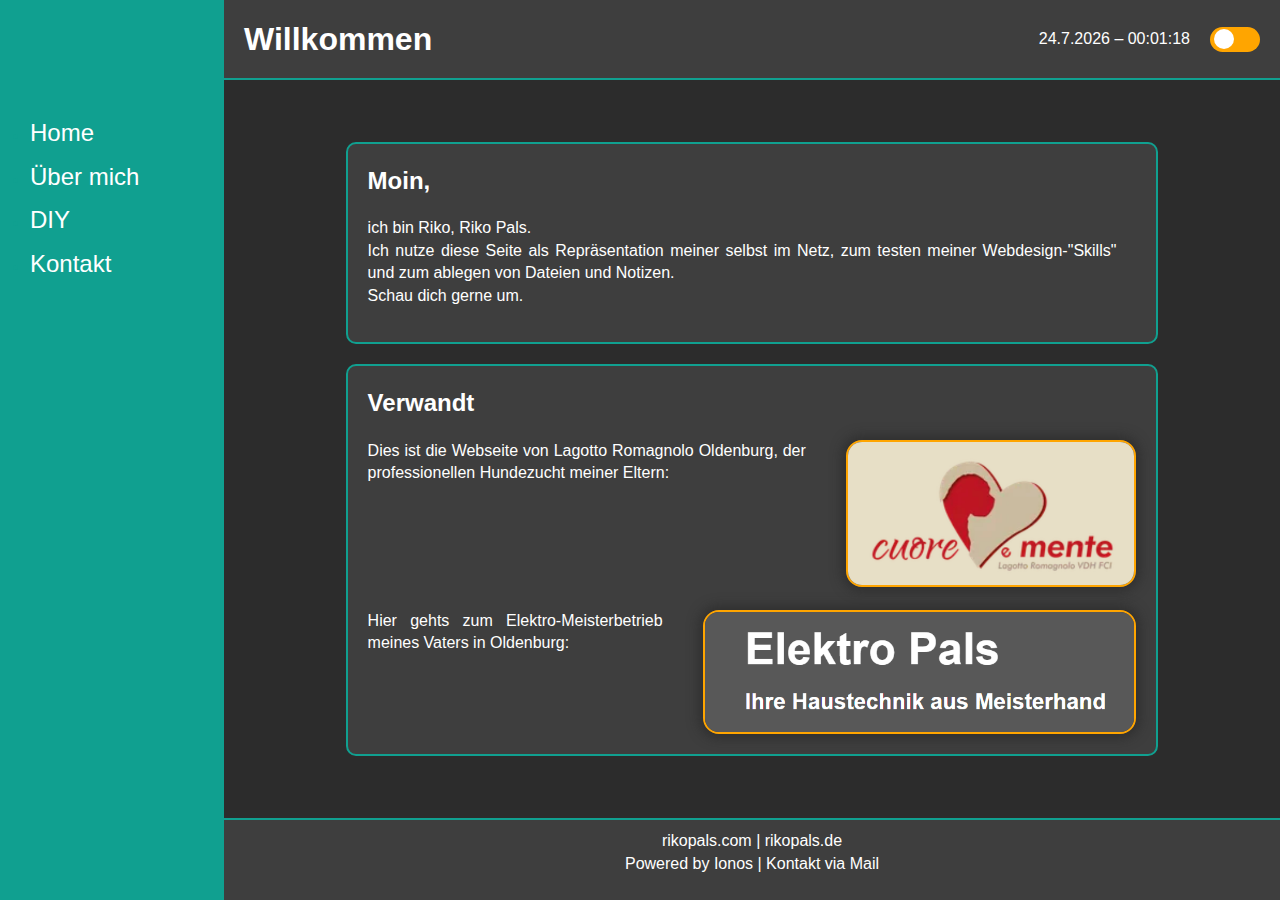
<file: index.html>
<!DOCTYPE html>
<html lang="de">
<head>
  <meta charset="UTF-8">
  <meta name="viewport" content="width=device-width, initial-scale=1.0">
  <title>Riko Pals</title>
  <link rel="stylesheet" href="style.css">
  <link rel="icon" href="./icons/RP.png">
  <script>
    const isLightMode = JSON.parse(localStorage.getItem('isLightMode')) || false; if (isLightMode) {document.documentElement.classList.add('light-mode');} 
  </script>
</head>
<body>
  <div id="sidebar">
    <ul>
      <li><a href="#">Home</a></li>
      <li><a href="pages/me.html">Über mich</a></li>
      <li><a href="pages/DIY.html">DIY</a></li>
      <li><a href="pages/contact.html">Kontakt</a></li>
    </ul>
  </div>

  <div id="content">
    <header>
      <h1 id="page-title">Willkommen</h1>
      <div id="header-right">
        <span id="datetime"></span>
        <label class="theme-switch">
          <input type="checkbox" id="theme-toggle">
          <span class="slider"></span>
        </label>
      </div>
    </header>

    <main>
      <div class="content-box">
        <h2>Moin,</h2>
        <div class="content-layout">
          <div class="text">
            <p>ich bin Riko, Riko Pals.<br>Ich nutze diese Seite als Repräsentation meiner selbst im Netz, zum testen meiner Webdesign-"Skills" und zum ablegen von Dateien und Notizen. <br> Schau dich gerne um.</p>
          </div>
        </div>        
      </div>
      <div class="content-box">
        <h2>Verwandt</h2>
        <div class="content-layout">
          <div class="text">
            <p>Dies ist die Webseite von Lagotto Romagnolo Oldenburg, der professionellen Hundezucht meiner Eltern:</p>
          </div>
          <div class="image">
            <a href="https://www.lagotto-romagnolo-oldenburg.de/" id="Lagotto" target="_blank" ><img class="imgLink" src="./images/Cuore.png" alt="Cuore e Mente Logo"></a>
          </div>
        </div>
        <br>
        <div class="content-layout">
          <div class="text">
            <p>Hier gehts zum Elektro-Meisterbetrieb meines Vaters in Oldenburg:</p>
          </div>
          <div class="image">
            <a href="https://www.elektro-pals.de" id="ElektroPals" target="_blank" ><img class="imgLink" src="./images/EP.png" alt="Elektro Pals logo"></a>
          </div>
        </div>
      </div>
    </main>

    <footer>
      <p>rikopals.com | rikopals.de<br>Powered by <a href="https://www.ionos.de" class="link">Ionos</a> | Kontakt via <a href="mailto:info@rikopals.de">Mail</a></p>
    </footer>
  </div>

  <script src="script.js"></script>
</body>
</html>
</file>
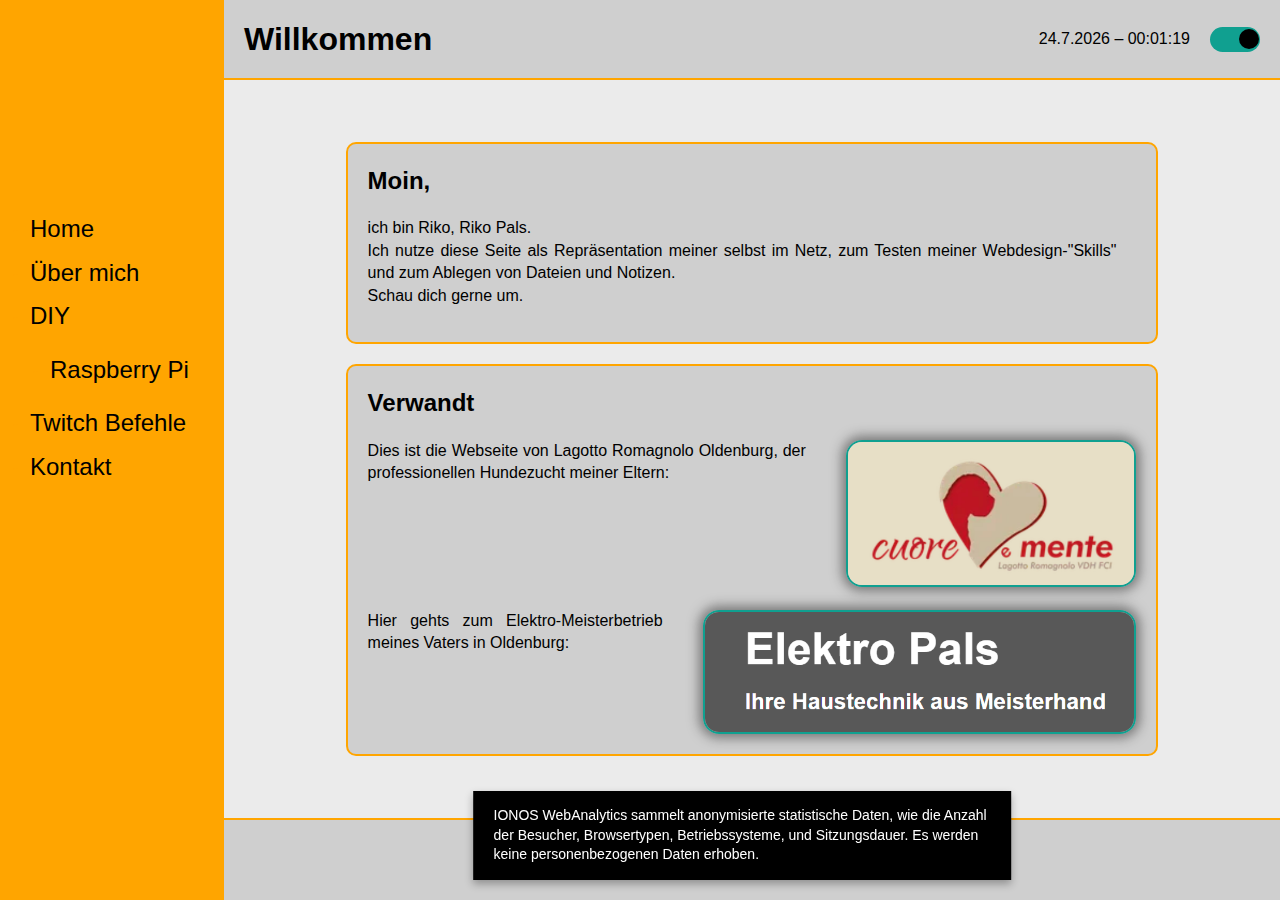
<file: home.html>
<!DOCTYPE html>
<html lang="de">
<head>
  <meta charset="UTF-8">
  <meta name="viewport" content="width=device-width, initial-scale=1.0">
  <title>Riko Pals</title>
  <link rel="stylesheet" href="style.css">
  <link rel="icon" href="./icons/RP.png">
  <script>
    const isLightMode = JSON.parse(localStorage.getItem('isLightMode')) || false; if (isLightMode) {document.documentElement.classList.add('light-mode');} 
  </script>
</head>
<body>
  <div id="fade-overlay"></div>
  <button id="menu-toggle">&#9776;</button>
  <div id="sidebar"> 
    <div>
    <ul>
      <li><a href="./pages/home.html">Home</a></li>
      <li><a href="./pages/me.html">Über mich</a></li>
      <li>
        <a href="./pages/DIY.html">DIY</a>
        <ul>
          <li><a href="./pages/raspi.html">Raspberry Pi</a></li>
        </ul>
      </li>
      <li><a href="./pages/twitch.html">Twitch Befehle</a></li>
      <li><a href="./pages/contact.html">Kontakt</a></li>
    </ul>
  </div>
  </div>

  <div id="content">
    <header>
      <h1 id="page-title">Willkommen</h1>
      <div id="header-right">
        <span id="datetime"></span>
        <label class="theme-switch">
          <input type="checkbox" id="theme-toggle">
          <span class="slider"></span>
        </label>
      </div>
    </header>

    <main>
      <div class="content-box">
        <h2>Moin,</h2>
        <div class="content-layout">
          <div class="text">
            <p>ich bin Riko, Riko Pals.<br>Ich nutze diese Seite als Repräsentation meiner selbst im Netz, zum Testen meiner Webdesign-"Skills" und zum Ablegen von Dateien und Notizen. <br> Schau dich gerne um.</p>
          </div>
        </div>        
      </div>
      <div class="content-box">
        <h2>Verwandt</h2>
        <div class="content-layout">
          <div class="text">
            <p>Dies ist die Webseite von Lagotto Romagnolo Oldenburg, der professionellen Hundezucht meiner Eltern:</p>
          </div>
          <div class="image">
            <a href="https://www.lagotto-romagnolo-oldenburg.de/" id="Lagotto" target="_blank" ><img class="imgLink" src="./images/Cuore.png" alt="Cuore e Mente Logo"></a>
          </div>
        </div>
        <br>
        <div class="content-layout">
          <div class="text">
            <p>Hier gehts zum Elektro-Meisterbetrieb meines Vaters in Oldenburg:</p>
          </div>
          <div class="image">
            <a href="https://www.elektro-pals.de" id="ElektroPals" target="_blank" ><img class="imgLink" src="./images/EP.png" alt="Elektro Pals logo"></a>
          </div>
        </div>
      </div>
    </main>

    <div id="privacy-notice">
      IONOS WebAnalytics sammelt anonymisierte statistische Daten, wie die Anzahl der Besucher, Browsertypen, Betriebssysteme, und Sitzungsdauer. Es werden keine personenbezogenen Daten erhoben.
    </div>
    <footer>
      <p>rikopals.com | rikopals.de<br>Powered by <a href="https://www.ionos.de" class="link">Ionos</a> | Kontakt via <a href="mailto:info@rikopals.de">Mail</a></p>
    </footer>
  </div>

  <script src="script.js"></script>
</body>
</html>
</file>
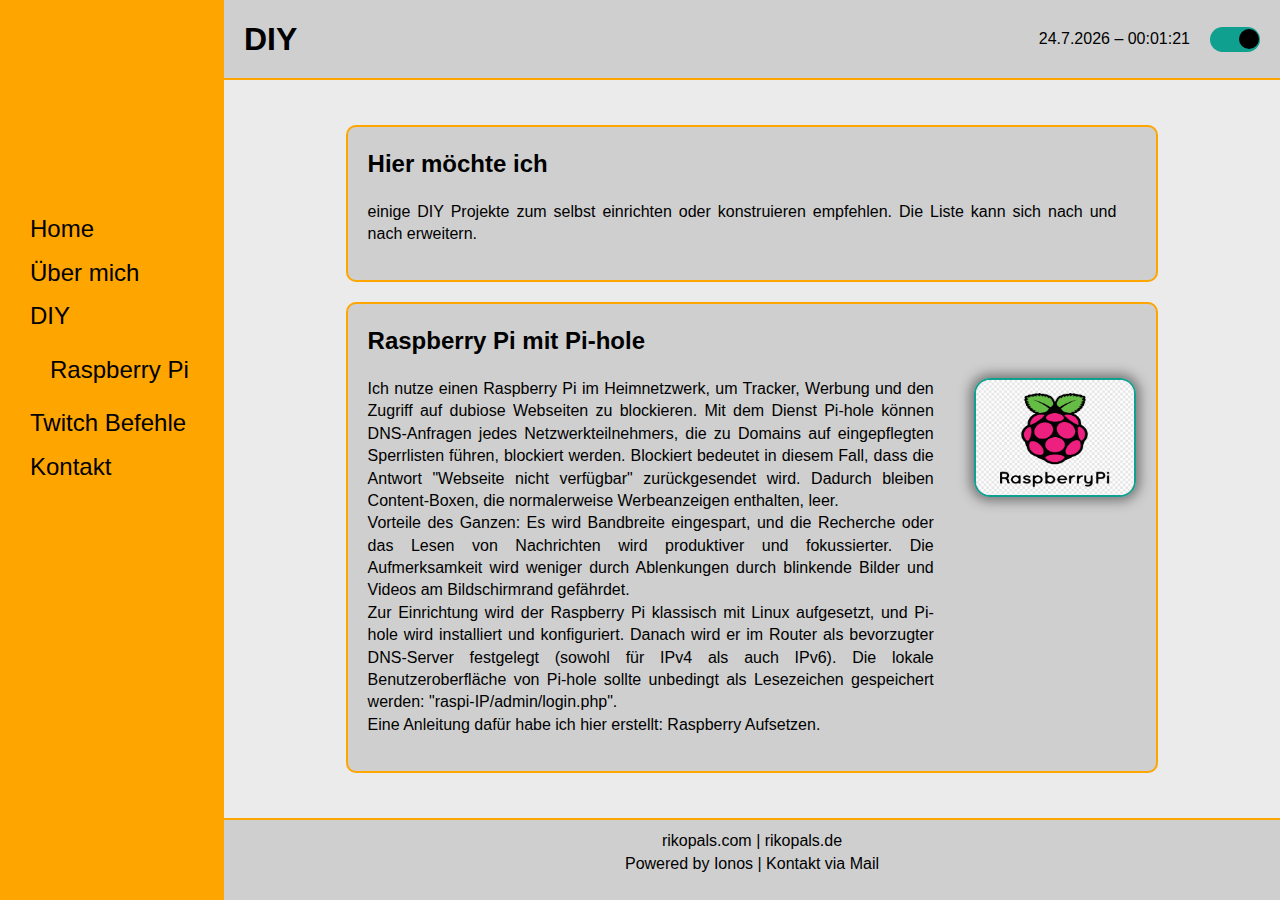
<file: pages/DIY.html>
<!DOCTYPE html>
<html lang="de">
<head>
  <meta charset="UTF-8">
  <meta name="viewport" content="width=device-width, initial-scale=1.0">
  <title>Riko Pals</title>
  <link rel="stylesheet" href="../style.css">
  <link rel="icon" href="../icons/RP.png">
  <script>
    const isLightMode = JSON.parse(localStorage.getItem('isLightMode')) || false; if (isLightMode) {document.documentElement.classList.add('light-mode');} 
  </script>
</head>
<body>
  <div id="fade-overlay"></div>
  <button id="menu-toggle">&#9776;</button>
  <div id="sidebar">
    <div>    
    <ul>
      <li><a href="../pages/home.html">Home</a></li>
      <li><a href="../pages/me.html">Über mich</a></li>
      <li>
        <a href="../pages/DIY.html">DIY</a>
        <ul>
          <li><a href="../pages/raspi.html">Raspberry Pi</a></li>
        </ul>
      </li>
      <li><a href="../pages/twitch.html">Twitch Befehle</a></li>
      <li><a href="../pages/contact.html">Kontakt</a></li>
    </ul>
  </div> 
  </div>

  <div id="content">
    <header>
      <h1 id="page-title">DIY</h1>
      <div id="header-right">
        <span id="datetime"></span>
        <label class="theme-switch">
          <input type="checkbox" id="theme-toggle">
          <span class="slider"></span>
        </label>
      </div>
    </header>

    <main>
      <div class="content-box">
        <h2>Hier möchte ich</h2>
        <div class="content-layout">
          <div class="text">
            <p>einige DIY Projekte zum selbst einrichten oder konstruieren empfehlen. Die Liste kann sich nach und nach erweitern.</p>
          </div>
        </div>        
      </div>
      <div class="content-box">
        <h2>Raspberry Pi mit Pi-hole</h2>
        <div class="content-layout">
          <div class="text">
            <p>
              Ich nutze einen Raspberry Pi im Heimnetzwerk, um Tracker, Werbung und den Zugriff auf dubiose Webseiten zu blockieren. Mit dem Dienst 
              <a href="https://pi-hole.net/" target="_blank" >Pi-hole</a> können DNS-Anfragen jedes Netzwerkteilnehmers, die zu Domains auf eingepflegten Sperrlisten führen, blockiert werden. 
              Blockiert bedeutet in diesem Fall, dass die Antwort "Webseite nicht verfügbar" zurückgesendet wird. Dadurch bleiben Content-Boxen, die normalerweise Werbeanzeigen enthalten, leer. 
              <br> 
              Vorteile des Ganzen: Es wird Bandbreite eingespart, und die Recherche oder das Lesen von Nachrichten wird produktiver und fokussierter. Die Aufmerksamkeit wird weniger durch Ablenkungen durch blinkende Bilder und Videos am Bildschirmrand gefährdet.
              <br> 
              Zur Einrichtung wird der Raspberry Pi klassisch mit Linux aufgesetzt, und Pi-hole wird installiert und konfiguriert. Danach wird er im Router als bevorzugter DNS-Server festgelegt (sowohl für IPv4 als auch IPv6). 
              Die lokale Benutzeroberfläche von Pi-hole sollte unbedingt als Lesezeichen gespeichert werden: "raspi-IP/admin/login.php". <br>
              Eine Anleitung dafür habe ich hier erstellt: <a href="../pages/raspi.html">Raspberry Aufsetzen</a>. 
            </p>
          </div>
          <div class="image">
            <img class="imgLink" src="../images/raspi.png" alt="Raspberry Pi Logo">
          </div>
        </div>
      </div>
    </main>

    <footer>
      <p>rikopals.com | rikopals.de<br>Powered by <a href="https://www.ionos.de" class="link">Ionos</a> | Kontakt via <a href="mailto:info@rikopals.de">Mail</a></p>
    </footer>
  </div>
  <script src="../script.js"></script>
</body>
</html>
</file>
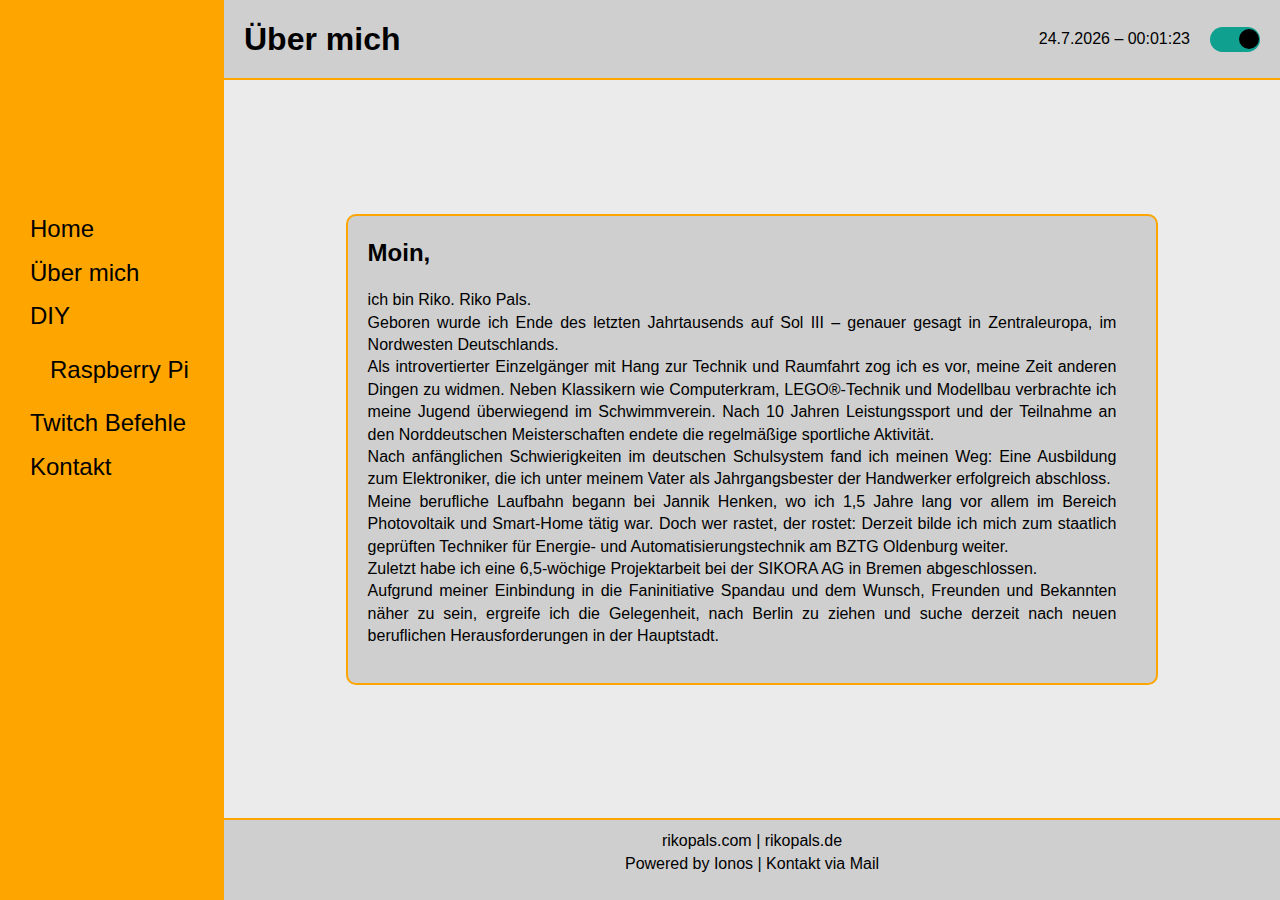
<file: pages/me.html>
<!DOCTYPE html>
<html lang="de">
<head>
  <meta charset="UTF-8">
  <meta name="viewport" content="width=device-width, initial-scale=1.0">
  <title>Riko Pals</title>
  <link rel="stylesheet" href="../style.css">
  <link rel="icon" href="../icons/RP.png">
  <script>
    const isLightMode = JSON.parse(localStorage.getItem('isLightMode')) || false; if (isLightMode) {document.documentElement.classList.add('light-mode');} 
  </script>
</head>
<body>
  <div id="fade-overlay"></div>
  <button id="menu-toggle">&#9776;</button>
  <div id="sidebar">
   <div>
    <ul>
      <li><a href="../pages/home.html">Home</a></li>
      <li><a href="../pages/me.html">Über mich</a></li>
      <li>
        <a href="../pages/DIY.html">DIY</a>
        <ul>
          <li><a href="../pages/raspi.html">Raspberry Pi</a></li>
        </ul>
      </li>
      <li><a href="../pages/twitch.html">Twitch Befehle</a></li>
      <li><a href="../pages/contact.html">Kontakt</a></li>
    </ul>
  </div> 
  </div>

  <div id="content">
    <header>
      <h1 id="page-title">Über mich</h1>
      <div id="header-right">
        <span id="datetime"></span>
        <label class="theme-switch">
          <input type="checkbox" id="theme-toggle">
          <span class="slider"></span>
        </label>
      </div>
    </header>

    <main>
      <div class="content-box">
        <h2>Moin,</h2>
        <div class="content-layout">
          <div class="text">
            <p> 
              ich bin Riko. Riko Pals. <br>
              Geboren wurde ich Ende des letzten Jahrtausends auf Sol III – genauer gesagt in Zentraleuropa, im Nordwesten Deutschlands. <br>
              Als introvertierter Einzelgänger mit Hang zur Technik und Raumfahrt zog ich es vor, meine Zeit anderen Dingen zu widmen. Neben Klassikern wie Computerkram, LEGO®-Technik und Modellbau verbrachte ich meine Jugend überwiegend im Schwimmverein. Nach 10 Jahren Leistungssport und der Teilnahme an den Norddeutschen Meisterschaften endete die regelmäßige sportliche Aktivität.<br>
              Nach anfänglichen Schwierigkeiten im deutschen Schulsystem fand ich meinen Weg: Eine Ausbildung zum Elektroniker, die ich unter meinem Vater als Jahrgangsbester der Handwerker erfolgreich abschloss. <br>
              Meine berufliche Laufbahn begann bei Jannik Henken, wo ich 1,5 Jahre lang vor allem im Bereich Photovoltaik und Smart-Home tätig war. Doch wer rastet, der rostet: Derzeit bilde ich mich zum staatlich geprüften Techniker für Energie- und Automatisierungstechnik am BZTG Oldenburg weiter. <br>
              Zuletzt habe ich eine 6,5-wöchige Projektarbeit bei der <a href="https://www.sikora.net/" target="_blank">SIKORA AG</a> in Bremen abgeschlossen. <br>
              Aufgrund meiner Einbindung in die Faninitiative Spandau und dem Wunsch, Freunden und Bekannten näher zu sein, ergreife ich die Gelegenheit, nach Berlin zu ziehen und suche derzeit nach neuen beruflichen Herausforderungen in der Hauptstadt.
            </p>
          </div>
        </div>        
      </div>
    </main>

    <footer>
      <p>rikopals.com | rikopals.de<br>Powered by <a href="https://www.ionos.de" class="link">Ionos</a> | Kontakt via <a href="mailto:info@rikopals.de">Mail</a></p>
    </footer>
  </div>
  <script src="../script.js"></script>
</body>
</html>
</file>
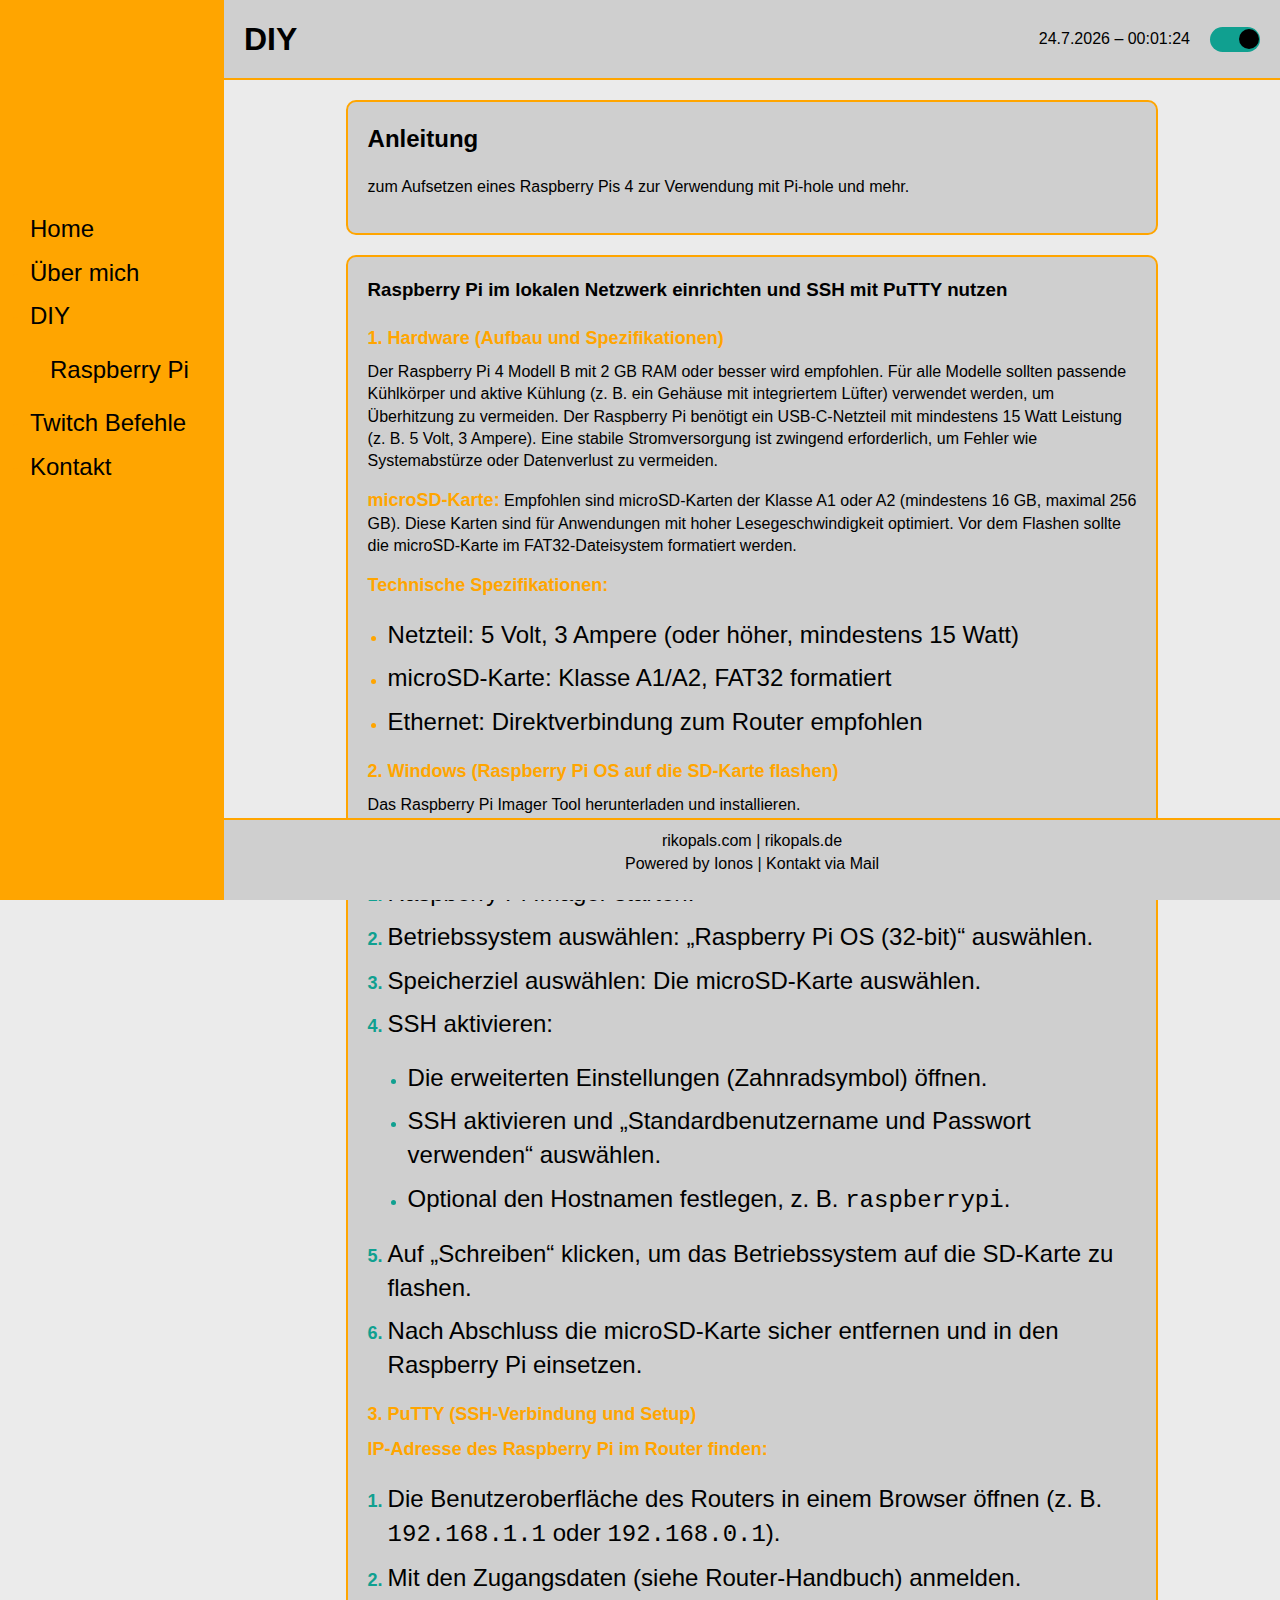
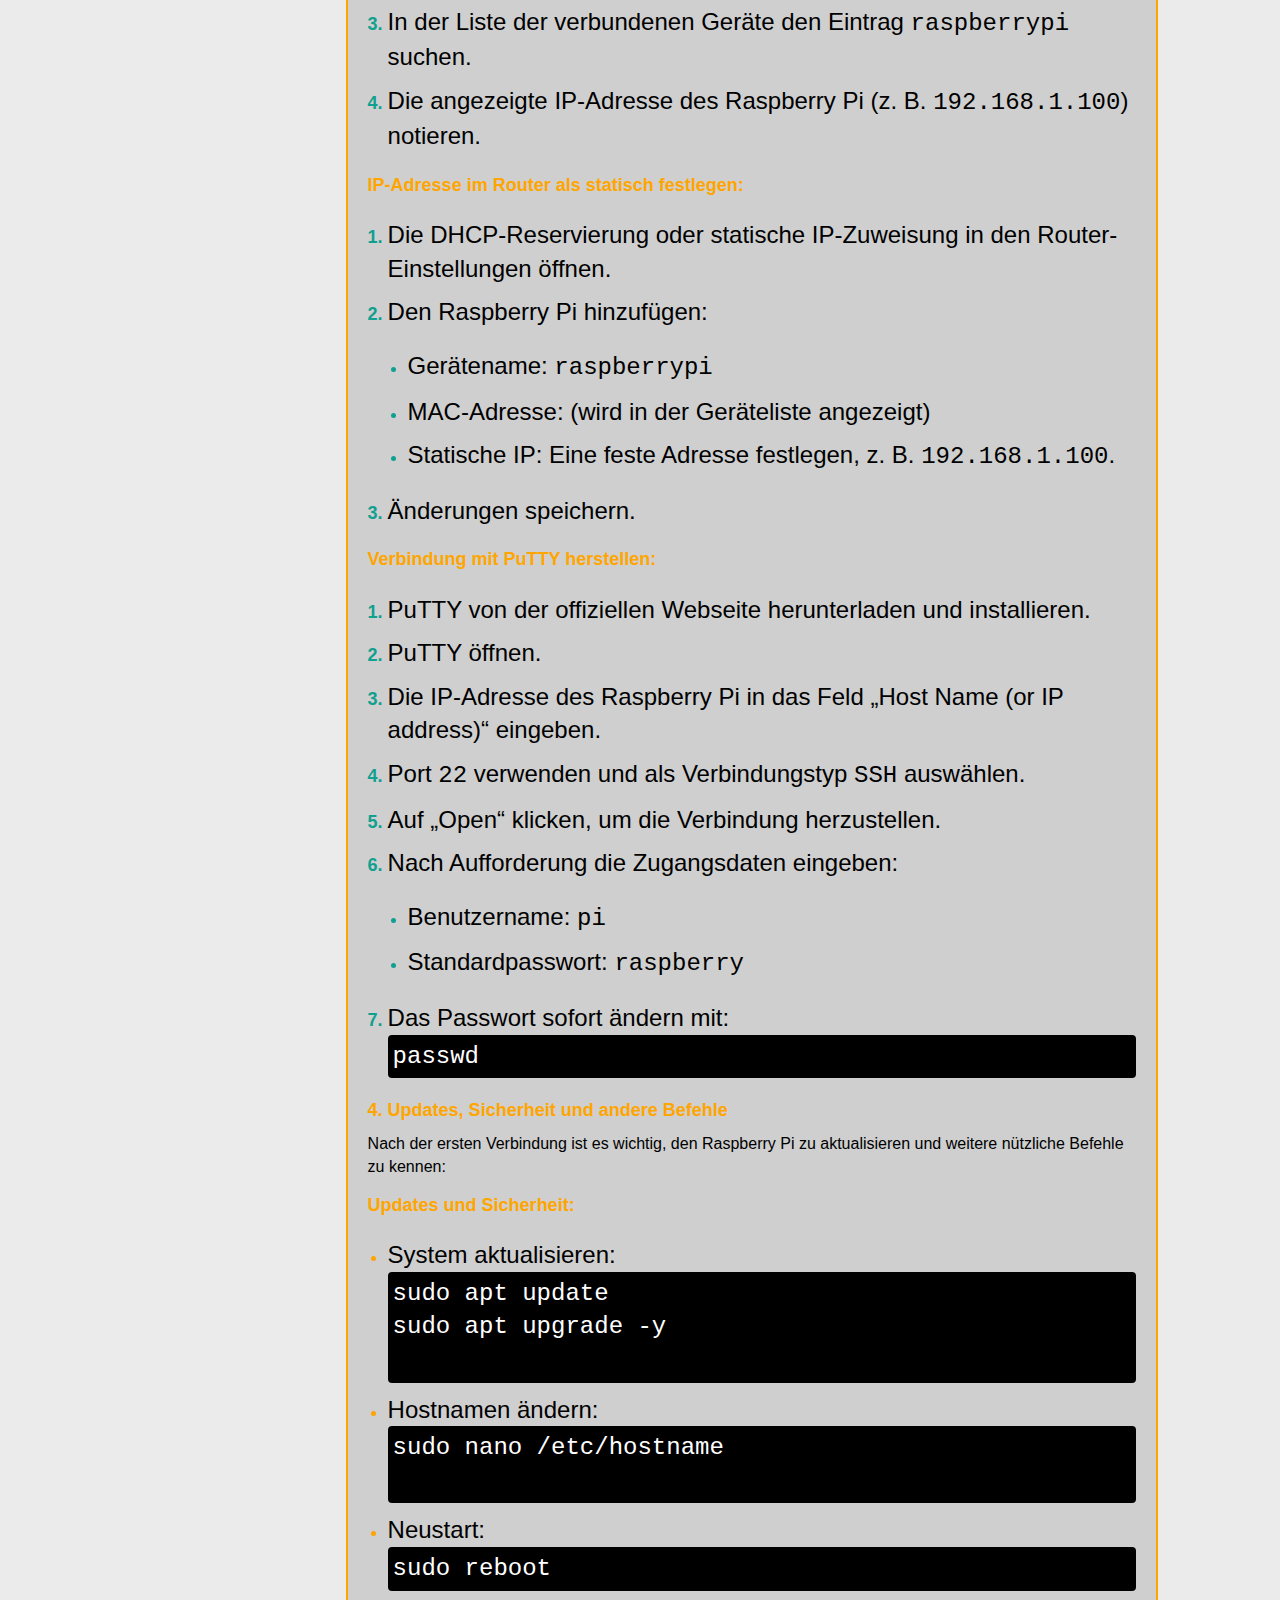
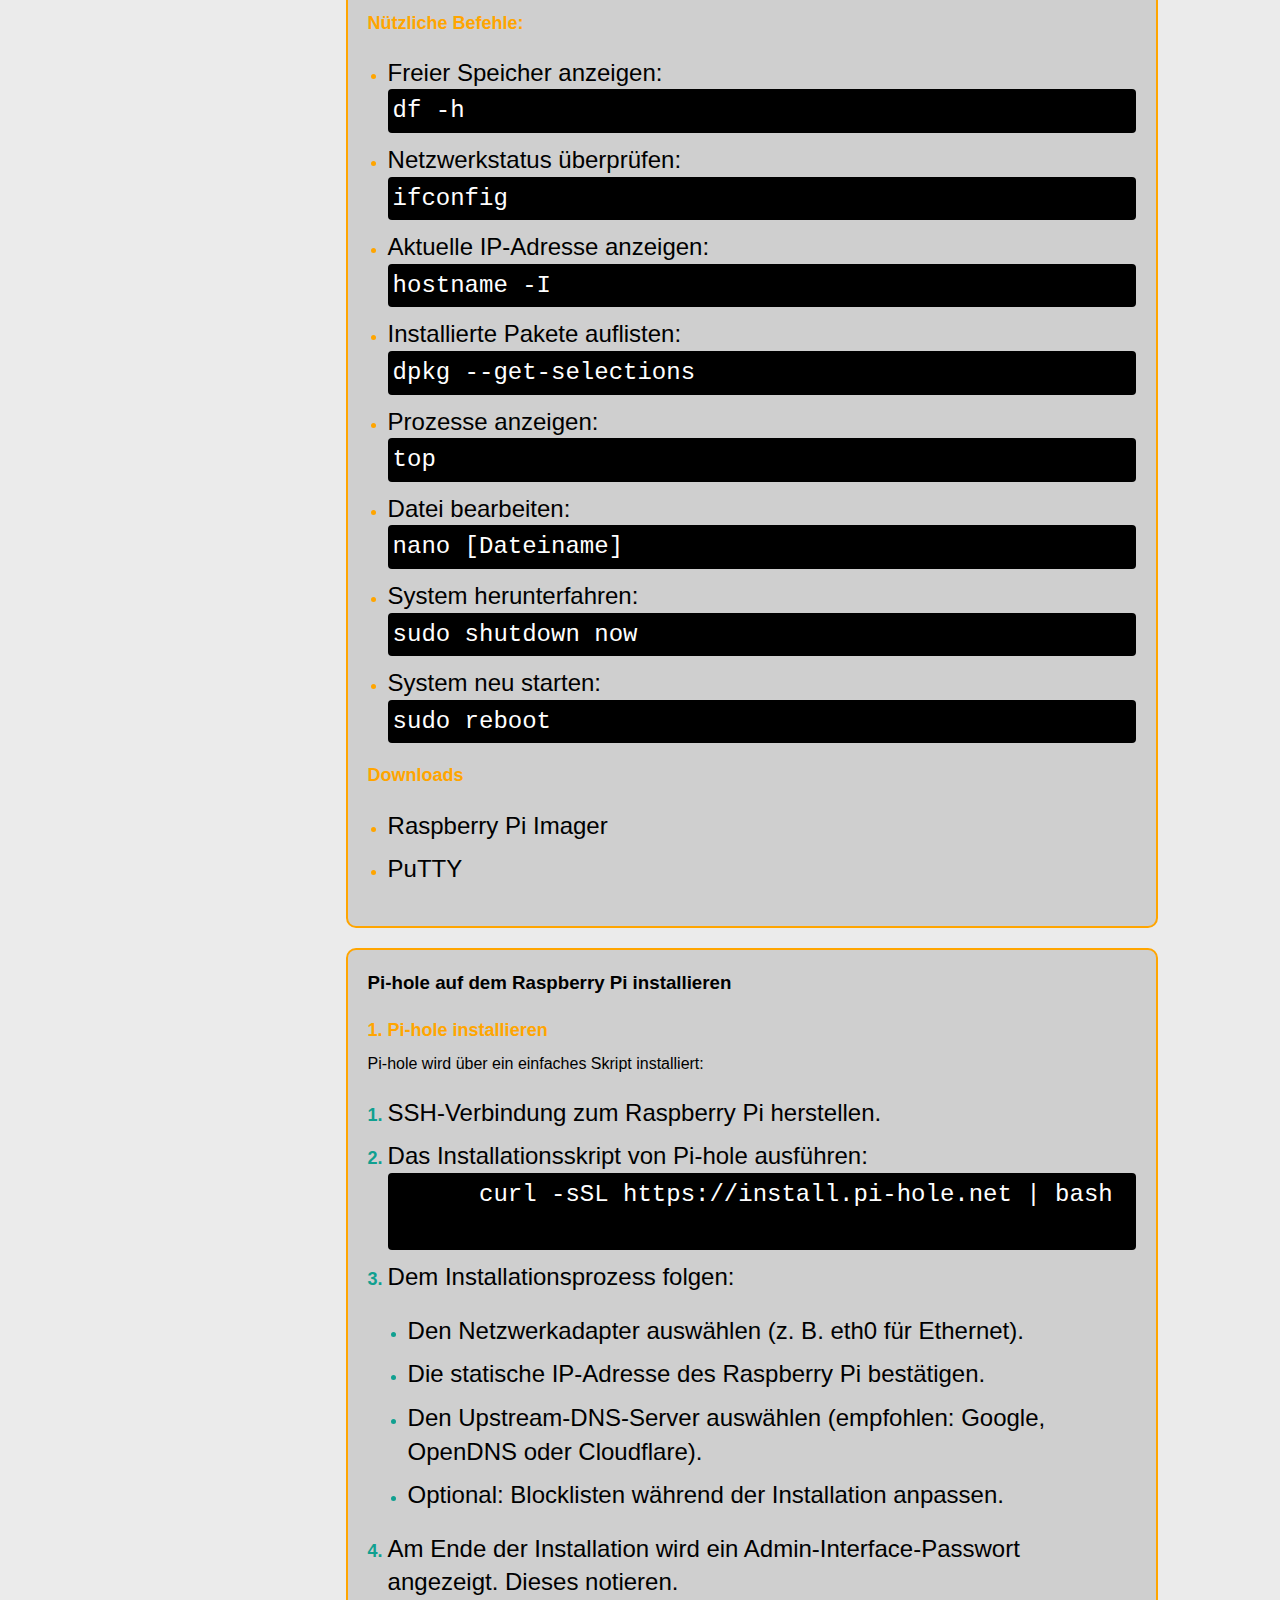
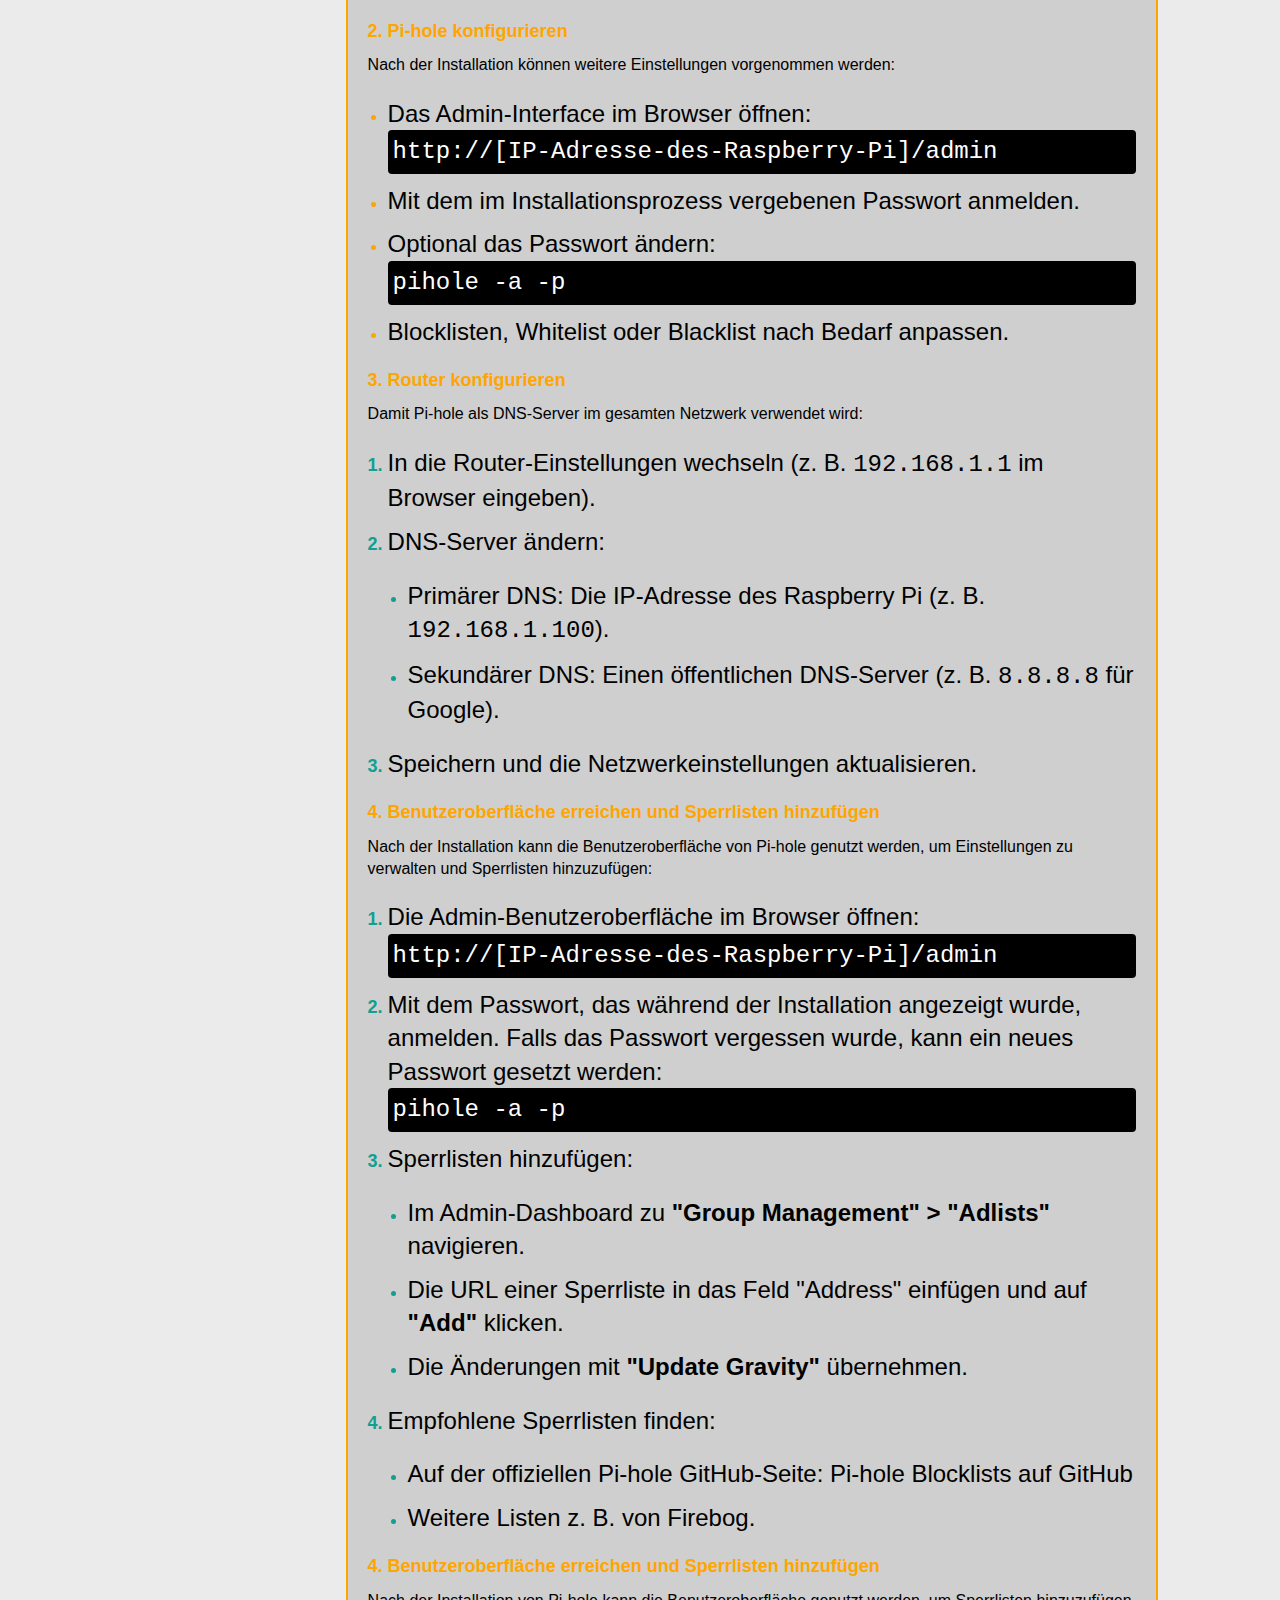
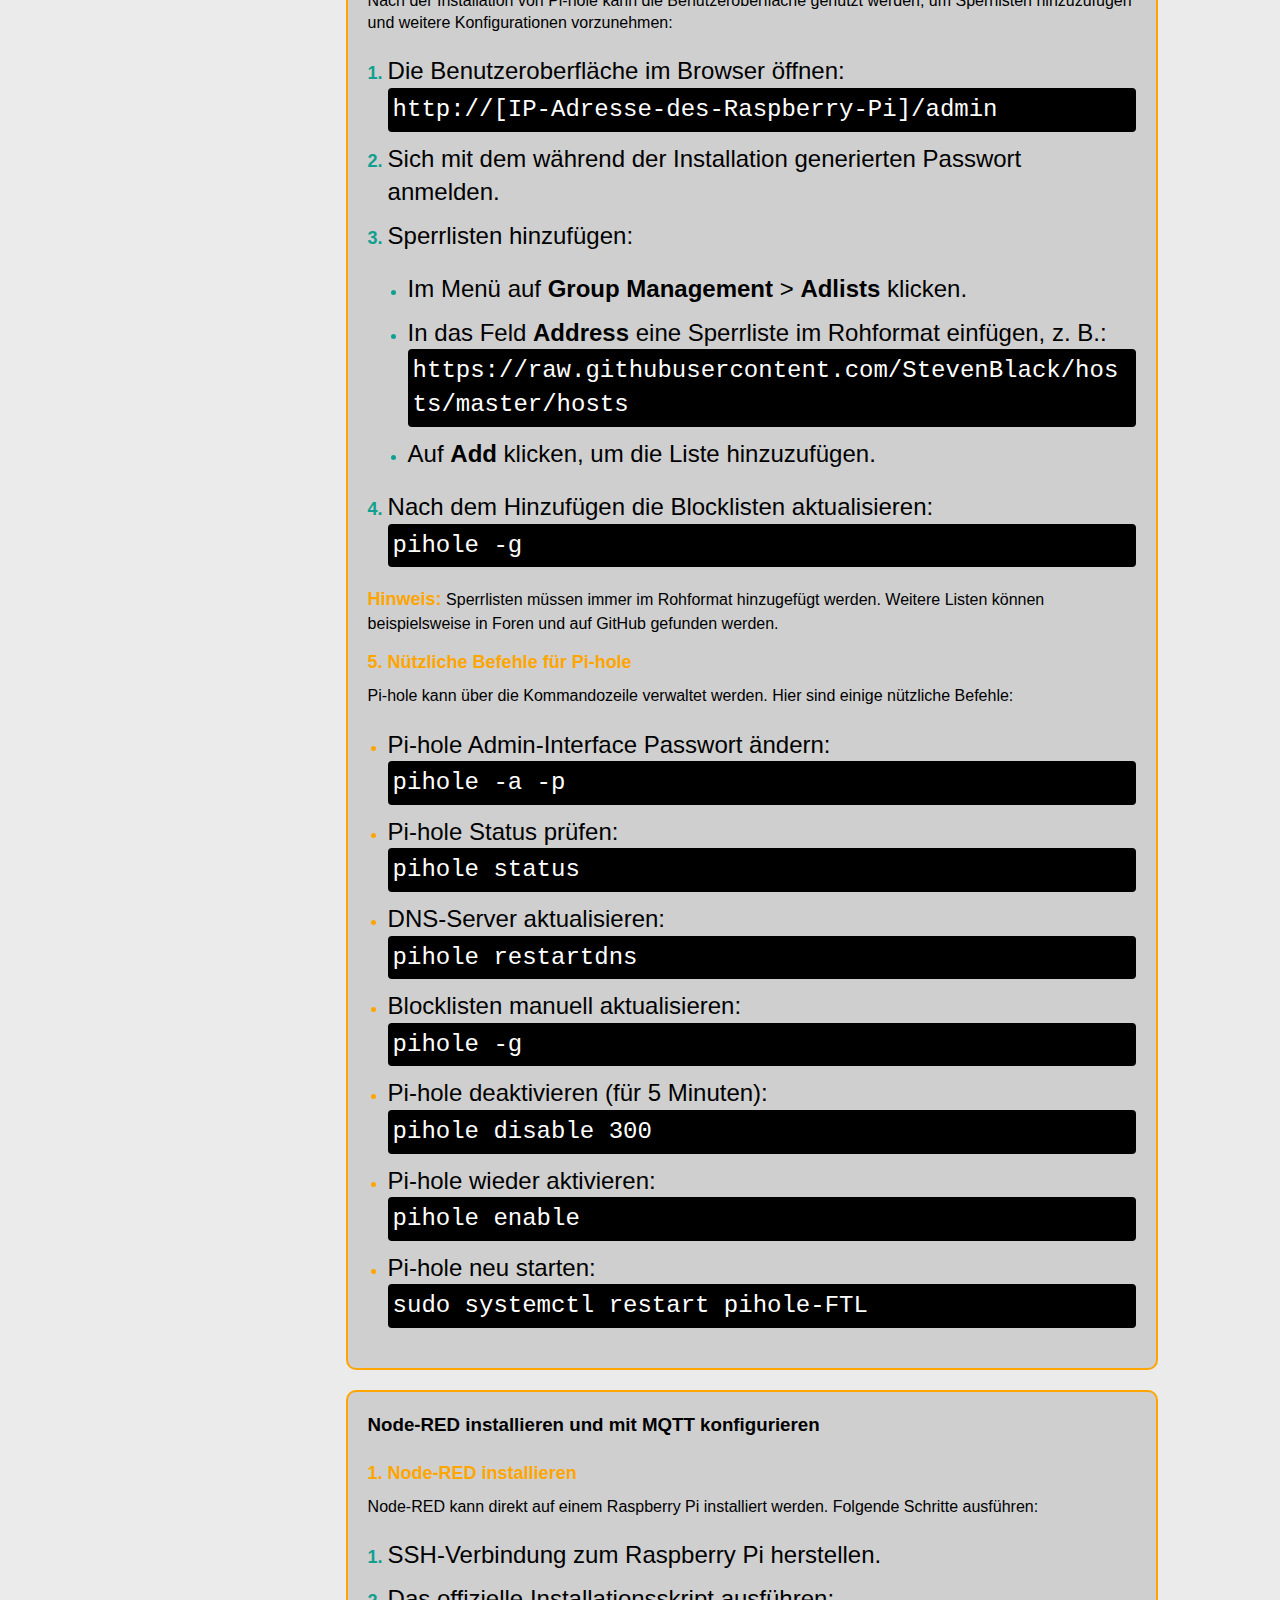
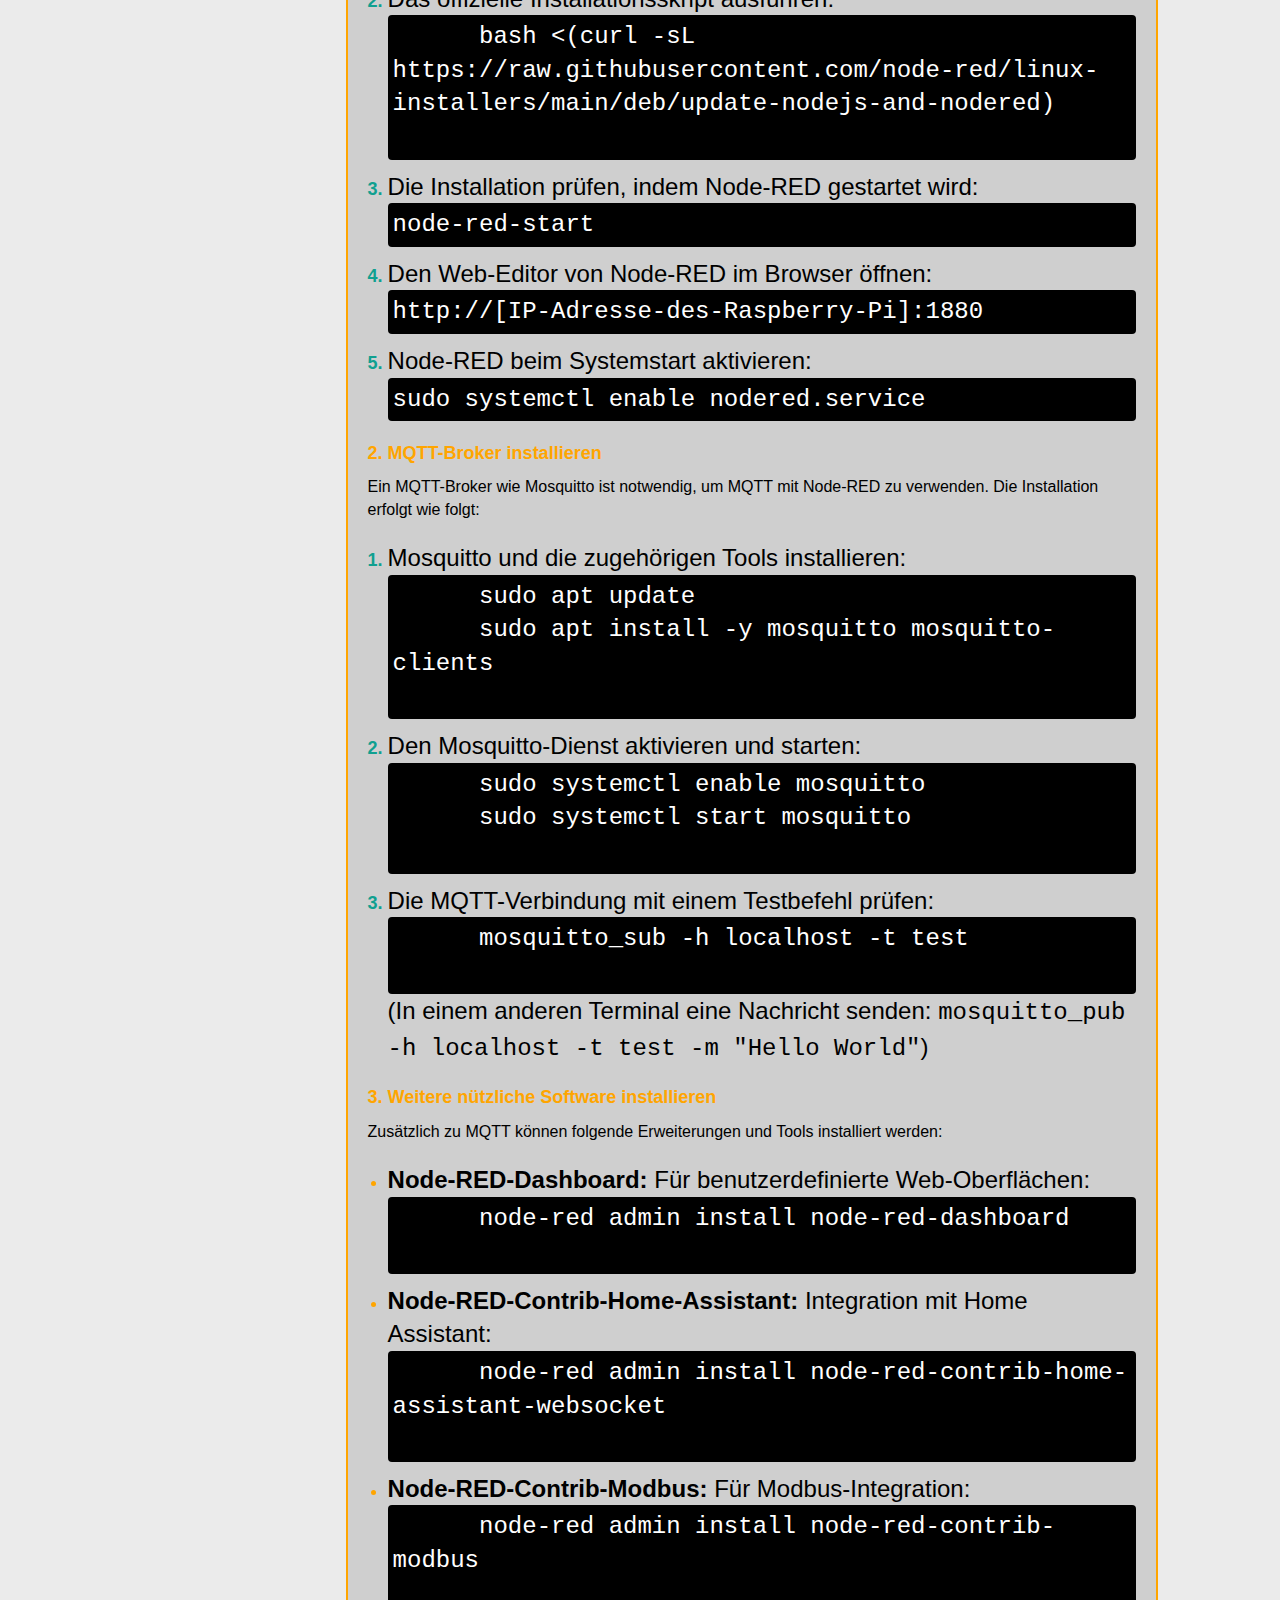
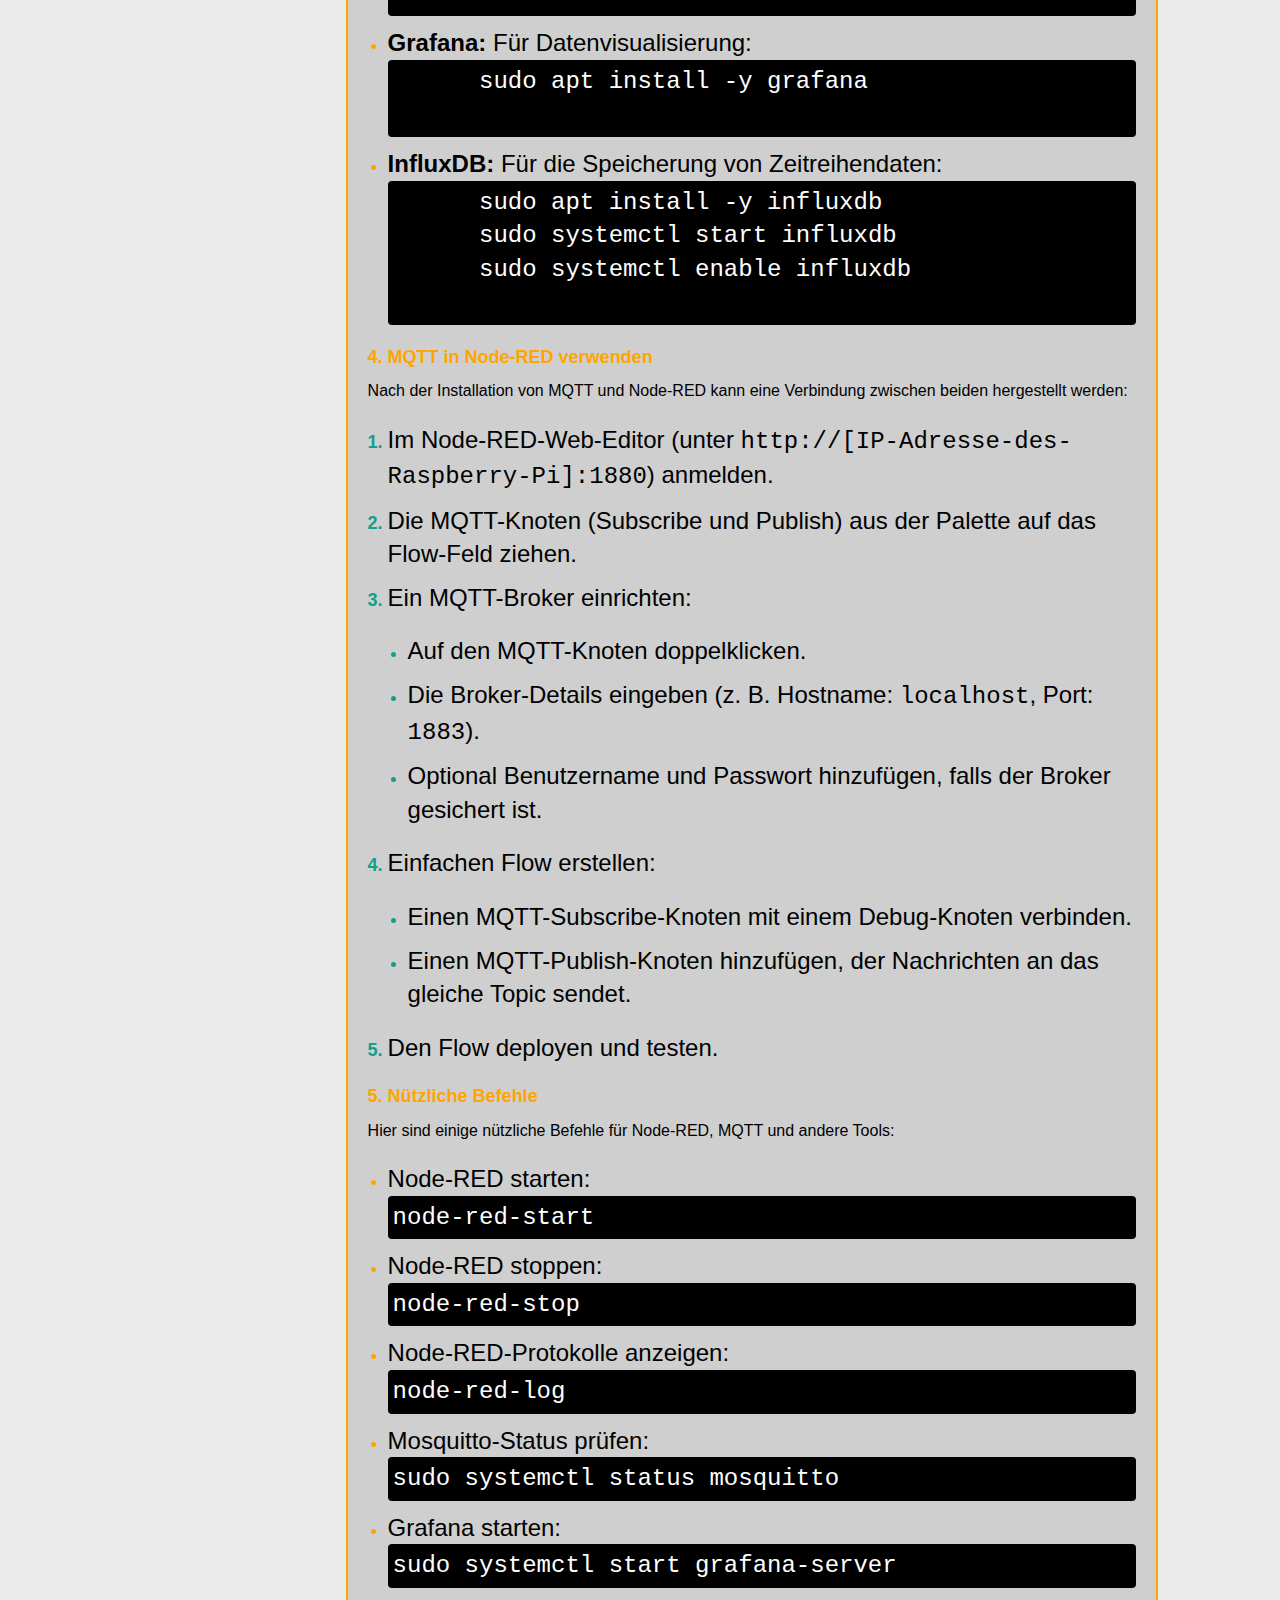
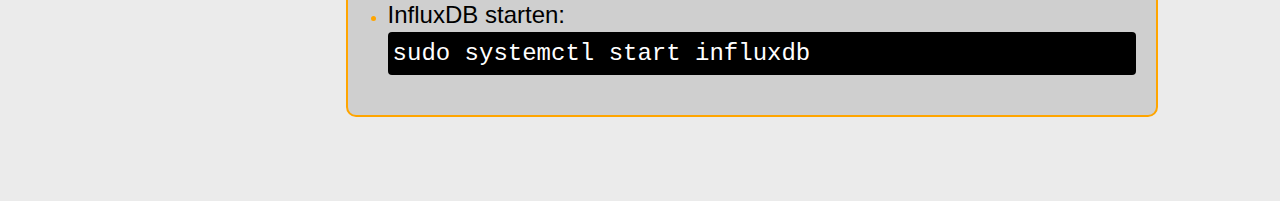
<file: pages/raspi.html>
<!DOCTYPE html>
<html lang="de">
<head>
  <meta charset="UTF-8">
  <meta name="viewport" content="width=device-width, initial-scale=1.0">
  <title>Riko Pals</title>
  <link rel="stylesheet" href="../style.css">
  <link rel="icon" href="../icons/RP.png">
  <script>
    const isLightMode = JSON.parse(localStorage.getItem('isLightMode')) || false; if (isLightMode) {document.documentElement.classList.add('light-mode');} 
  </script>
</head>
<body>
  <div id="fade-overlay"></div>
  <button id="menu-toggle">&#9776;</button>
  <div id="sidebar">
    <div>
    <ul>
      <li><a href="../pages/home.html">Home</a></li>
      <li><a href="../pages/me.html">Über mich</a></li>
      <li>
        <a href="../pages/DIY.html">DIY</a>
        <ul>
          <li><a href="../pages/raspi.html">Raspberry Pi</a></li>
        </ul>
      </li>
      <li><a href="../pages/twitch.html">Twitch Befehle</a></li>
      <li><a href="../pages/contact.html">Kontakt</a></li>
    </ul>
  </div> 
  </div>

  <div id="content">
    <header>
      <h1 id="page-title">DIY</h1>
      <div id="header-right">
        <span id="datetime"></span>
        <label class="theme-switch">
          <input type="checkbox" id="theme-toggle">
          <span class="slider"></span>
        </label>
      </div>
    </header>

    <main>
      <div class="content-box">
        <h2>Anleitung</h2>
        <div class="content-layout">
            <p>zum Aufsetzen eines Raspberry Pis 4 zur Verwendung mit Pi-hole und mehr.</p>
        </div>        
      </div>
      <div class="content-box">
        <h3>Raspberry Pi im lokalen Netzwerk einrichten und SSH mit PuTTY nutzen</h3>
        <br>
            <h4>1. Hardware (Aufbau und Spezifikationen)</h4>
            <p>
              Der Raspberry Pi 4 Modell B mit 2 GB RAM oder besser wird empfohlen. Für alle Modelle sollten passende Kühlkörper und aktive Kühlung (z. B. ein Gehäuse mit integriertem Lüfter) verwendet werden, um Überhitzung zu vermeiden. Der Raspberry Pi benötigt ein USB-C-Netzteil mit mindestens 15 Watt Leistung (z. B. 5 Volt, 3 Ampere). Eine stabile Stromversorgung ist zwingend erforderlich, um Fehler wie Systemabstürze oder Datenverlust zu vermeiden.
            </p>
            <p>
              <b>microSD-Karte:</b> Empfohlen sind microSD-Karten der Klasse A1 oder A2 (mindestens 16 GB, maximal 256 GB). Diese Karten sind für Anwendungen mit hoher Lesegeschwindigkeit optimiert. Vor dem Flashen sollte die microSD-Karte im FAT32-Dateisystem formatiert werden.
            </p>
            <p>
              <b>Technische Spezifikationen:</b>
              <ul>
                <li>Netzteil: 5 Volt, 3 Ampere (oder höher, mindestens 15 Watt)</li>
                <li>microSD-Karte: Klasse A1/A2, FAT32 formatiert</li>
                <li>Ethernet: Direktverbindung zum Router empfohlen</li>
              </ul>
            </p>
            <h4>2. Windows (Raspberry Pi OS auf die SD-Karte flashen)</h4>
            <p>Das <a href="https://www.raspberrypi.com/software/" target="_blank">Raspberry Pi Imager Tool</a> herunterladen und installieren.</p>
            <p><b>Schritte:</b></p>
            <ol>
              <li>Raspberry Pi Imager starten.</li>
              <li>Betriebssystem auswählen: „Raspberry Pi OS (32-bit)“ auswählen.</li>
              <li>Speicherziel auswählen: Die microSD-Karte auswählen.</li>
              <li>SSH aktivieren:
                <ul>
                  <li>Die erweiterten Einstellungen (Zahnradsymbol) öffnen.</li>
                  <li>SSH aktivieren und „Standardbenutzername und Passwort verwenden“ auswählen.</li>
                  <li>Optional den Hostnamen festlegen, z. B. <code>raspberrypi</code>.</li>
                </ul>
              </li>
              <li>Auf „Schreiben“ klicken, um das Betriebssystem auf die SD-Karte zu flashen.</li>
              <li>Nach Abschluss die microSD-Karte sicher entfernen und in den Raspberry Pi einsetzen.</li>
            </ol>
          
            <h4>3. PuTTY (SSH-Verbindung und Setup)</h4>
            <p><b>IP-Adresse des Raspberry Pi im Router finden:</b></p>
            <ol>
              <li>Die Benutzeroberfläche des Routers in einem Browser öffnen (z. B. <code>192.168.1.1</code> oder <code>192.168.0.1</code>).</li>
              <li>Mit den Zugangsdaten (siehe Router-Handbuch) anmelden.</li>
              <li>In der Liste der verbundenen Geräte den Eintrag <code>raspberrypi</code> suchen.</li>
              <li>Die angezeigte IP-Adresse des Raspberry Pi (z. B. <code>192.168.1.100</code>) notieren.</li>
            </ol>
            <p><b>IP-Adresse im Router als statisch festlegen:</b></p>
            <ol>
              <li>Die DHCP-Reservierung oder statische IP-Zuweisung in den Router-Einstellungen öffnen.</li>
              <li>Den Raspberry Pi hinzufügen:
                <ul>
                  <li>Gerätename: <code>raspberrypi</code></li>
                  <li>MAC-Adresse: (wird in der Geräteliste angezeigt)</li>
                  <li>Statische IP: Eine feste Adresse festlegen, z. B. <code>192.168.1.100</code>.</li>
                </ul>
              </li>
              <li>Änderungen speichern.</li>
            </ol>
            <p><b>Verbindung mit PuTTY herstellen:</b></p>
            <ol>
              <li>PuTTY von der <a href="https://www.putty.org/" target="_blank">offiziellen Webseite</a> herunterladen und installieren.</li>
              <li>PuTTY öffnen.</li>
              <li>Die IP-Adresse des Raspberry Pi in das Feld „Host Name (or IP address)“ eingeben.</li>
              <li>Port <code>22</code> verwenden und als Verbindungstyp <code>SSH</code> auswählen.</li>
              <li>Auf „Open“ klicken, um die Verbindung herzustellen.</li>
              <li>Nach Aufforderung die Zugangsdaten eingeben:
                <ul>
                  <li>Benutzername: <code>pi</code></li>
                  <li>Standardpasswort: <code>raspberry</code></li>
                </ul>
              </li>
              <li>Das Passwort sofort ändern mit:
                <pre style="background-color: black; color: white; padding: 5px;">passwd</pre>
              </li>
            </ol>
          
            <h4>4. Updates, Sicherheit und andere Befehle</h4>
            <p>Nach der ersten Verbindung ist es wichtig, den Raspberry Pi zu aktualisieren und weitere nützliche Befehle zu kennen:</p>
            <p><b>Updates und Sicherheit:</b></p>
            <ul>
              <li>System aktualisieren:
                <pre style="background-color: black; color: white; padding: 5px;">sudo apt update<br>sudo apt upgrade -y
                </pre>
              </li>
              <li>Hostnamen ändern:
                <pre style="background-color: black; color: white; padding: 5px;">sudo nano /etc/hostname
                </pre>
              </li>
              <li>Neustart:
                <pre style="background-color: black; color: white; padding: 5px;">sudo reboot</pre>
              </li>
            </ul>
            <p><b>Nützliche Befehle:</b></p>
            <ul>
              <li>Freier Speicher anzeigen:
                <pre style="background-color: black; color: white; padding: 5px;">df -h</pre>
              </li>
              <li>Netzwerkstatus überprüfen:
                <pre style="background-color: black; color: white; padding: 5px;">ifconfig</pre>
              </li>
              <li>Aktuelle IP-Adresse anzeigen:
                <pre style="background-color: black; color: white; padding: 5px;">hostname -I</pre>
              </li>
              <li>Installierte Pakete auflisten:
                <pre style="background-color: black; color: white; padding: 5px;">dpkg --get-selections</pre>
              </li>
              <li>Prozesse anzeigen:
                <pre style="background-color: black; color: white; padding: 5px;">top</pre>
              </li>
              <li>Datei bearbeiten:
                <pre style="background-color: black; color: white; padding: 5px;">nano [Dateiname]</pre>
              </li>
              <li>System herunterfahren:
                <pre style="background-color: black; color: white; padding: 5px;">sudo shutdown now</pre>
              </li>
              <li>System neu starten:
                <pre style="background-color: black; color: white; padding: 5px;">sudo reboot</pre>
              </li>
            </ul>
          
            <h4>Downloads</h4>
            <ul>
              <li><a href="https://www.raspberrypi.com/software/" target="_blank">Raspberry Pi Imager</a></li>
              <li><a href="https://www.putty.org/" target="_blank">PuTTY</a></li>
            </ul>
      </div>
    
      <div class="content-box">
        <h3>Pi-hole auf dem Raspberry Pi installieren</h3>
        <br>
        <h4>1. Pi-hole installieren</h4>
        <p>Pi-hole wird über ein einfaches Skript installiert:</p>
        <ol>
          <li>SSH-Verbindung zum Raspberry Pi herstellen.</li>
          <li>Das Installationsskript von Pi-hole ausführen:
            <pre style="background-color: black; color: white; padding: 5px;">
      curl -sSL https://install.pi-hole.net | bash
            </pre>
          </li>
          <li>Dem Installationsprozess folgen:
            <ul>
              <li>Den Netzwerkadapter auswählen (z. B. eth0 für Ethernet).</li>
              <li>Die statische IP-Adresse des Raspberry Pi bestätigen.</li>
              <li>Den Upstream-DNS-Server auswählen (empfohlen: Google, OpenDNS oder Cloudflare).</li>
              <li>Optional: Blocklisten während der Installation anpassen.</li>
            </ul>
          </li>
          <li>Am Ende der Installation wird ein Admin-Interface-Passwort angezeigt. Dieses notieren.</li>
        </ol>
      
        <h4>2. Pi-hole konfigurieren</h4>
        <p>Nach der Installation können weitere Einstellungen vorgenommen werden:</p>
        <ul>
          <li>Das Admin-Interface im Browser öffnen: 
            <pre style="background-color: black; color: white; padding: 5px;">http://[IP-Adresse-des-Raspberry-Pi]/admin</pre>
          </li>
          <li>Mit dem im Installationsprozess vergebenen Passwort anmelden.</li>
          <li>Optional das Passwort ändern:
            <pre style="background-color: black; color: white; padding: 5px;">pihole -a -p</pre>
          </li>
          <li>Blocklisten, Whitelist oder Blacklist nach Bedarf anpassen.</li>
        </ul>
      
        <h4>3. Router konfigurieren</h4>
        <p>Damit Pi-hole als DNS-Server im gesamten Netzwerk verwendet wird:</p>
        <ol>
          <li>In die Router-Einstellungen wechseln (z. B. <code>192.168.1.1</code> im Browser eingeben).</li>
          <li>DNS-Server ändern:
            <ul>
              <li>Primärer DNS: Die IP-Adresse des Raspberry Pi (z. B. <code>192.168.1.100</code>).</li>
              <li>Sekundärer DNS: Einen öffentlichen DNS-Server (z. B. <code>8.8.8.8</code> für Google).</li>
            </ul>
          </li>
          <li>Speichern und die Netzwerkeinstellungen aktualisieren.</li>
        </ol>
        <h4>4. Benutzeroberfläche erreichen und Sperrlisten hinzufügen</h4>
        <p>Nach der Installation kann die Benutzeroberfläche von Pi-hole genutzt werden, um Einstellungen zu verwalten und Sperrlisten hinzuzufügen:</p>
        <ol>
          <li>Die Admin-Benutzeroberfläche im Browser öffnen:
            <pre style="background-color: black; color: white; padding: 5px;">http://[IP-Adresse-des-Raspberry-Pi]/admin</pre>
          </li>
          <li>Mit dem Passwort, das während der Installation angezeigt wurde, anmelden. Falls das Passwort vergessen wurde, kann ein neues Passwort gesetzt werden:
            <pre style="background-color: black; color: white; padding: 5px;">pihole -a -p</pre>
          </li>
          <li>Sperrlisten hinzufügen:
            <ul>
              <li>Im Admin-Dashboard zu <b>"Group Management" &gt; "Adlists"</b> navigieren.</li>
              <li>Die URL einer Sperrliste in das Feld "Address" einfügen und auf <b>"Add"</b> klicken.</li>
              <li>Die Änderungen mit <b>"Update Gravity"</b> übernehmen.</li>
            </ul>
          </li>
          <li>Empfohlene Sperrlisten finden:
            <ul>
              <li>Auf der offiziellen Pi-hole GitHub-Seite: <a href="https://github.com/topics/pihole-blocklists" target="_blank">Pi-hole Blocklists auf GitHub</a></li>
              <li>Weitere Listen z. B. von <a href="https://firebog.net/" target="_blank">Firebog</a>.</li>
            </ul>
          </li>
        </ol>
        
        <h4>4. Benutzeroberfläche erreichen und Sperrlisten hinzufügen</h4>
        <p>Nach der Installation von Pi-hole kann die Benutzeroberfläche genutzt werden, um Sperrlisten hinzuzufügen und weitere Konfigurationen vorzunehmen:</p>
        <ol>
          <li>Die Benutzeroberfläche im Browser öffnen:
            <pre style="background-color: black; color: white; padding: 5px;">http://[IP-Adresse-des-Raspberry-Pi]/admin</pre>
          </li>
          <li>Sich mit dem während der Installation generierten Passwort anmelden.</li>
          <li>Sperrlisten hinzufügen:
            <ul>
              <li>Im Menü auf <b>Group Management</b> > <b>Adlists</b> klicken.</li>
              <li>In das Feld <b>Address</b> eine Sperrliste im Rohformat einfügen, z. B.:
                <pre style="background-color: black; color: white; padding: 5px;">https://raw.githubusercontent.com/StevenBlack/hosts/master/hosts</pre>
              </li>
              <li>Auf <b>Add</b> klicken, um die Liste hinzuzufügen.</li>
            </ul>
          </li>
          <li>Nach dem Hinzufügen die Blocklisten aktualisieren:
            <pre style="background-color: black; color: white; padding: 5px;">pihole -g</pre>
          </li>
        </ol>
        <p><b>Hinweis:</b> Sperrlisten müssen immer im Rohformat hinzugefügt werden. Weitere Listen können beispielsweise in Foren und auf GitHub gefunden werden.</p>           

        <h4>5. Nützliche Befehle für Pi-hole</h4>
        <p>Pi-hole kann über die Kommandozeile verwaltet werden. Hier sind einige nützliche Befehle:</p>
        <ul>
          <li>Pi-hole Admin-Interface Passwort ändern:
            <pre style="background-color: black; color: white; padding: 5px;">pihole -a -p</pre>
          </li>
          <li>Pi-hole Status prüfen:
            <pre style="background-color: black; color: white; padding: 5px;">pihole status</pre>
          </li>
          <li>DNS-Server aktualisieren:
            <pre style="background-color: black; color: white; padding: 5px;">pihole restartdns</pre>
          </li>
          <li>Blocklisten manuell aktualisieren:
            <pre style="background-color: black; color: white; padding: 5px;">pihole -g</pre>
          </li>
          <li>Pi-hole deaktivieren (für 5 Minuten):
            <pre style="background-color: black; color: white; padding: 5px;">pihole disable 300</pre>
          </li>
          <li>Pi-hole wieder aktivieren:
            <pre style="background-color: black; color: white; padding: 5px;">pihole enable</pre>
          </li>
          <li>Pi-hole neu starten:
            <pre style="background-color: black; color: white; padding: 5px;">sudo systemctl restart pihole-FTL</pre>
          </li>
        </ul>
      </div>

      <div class="content-box">
        <h3>Node-RED installieren und mit MQTT konfigurieren</h3>
        <br>
        <h4>1. Node-RED installieren</h4>
        <p>Node-RED kann direkt auf einem Raspberry Pi installiert werden. Folgende Schritte ausführen:</p>
        <ol>
          <li>SSH-Verbindung zum Raspberry Pi herstellen.</li>
          <li>Das offizielle Installationsskript ausführen:
            <pre style="background-color: black; color: white; padding: 5px;">
      bash <(curl -sL https://raw.githubusercontent.com/node-red/linux-installers/main/deb/update-nodejs-and-nodered)
            </pre>
          </li>
          <li>Die Installation prüfen, indem Node-RED gestartet wird:
            <pre style="background-color: black; color: white; padding: 5px;">node-red-start</pre>
          </li>
          <li>Den Web-Editor von Node-RED im Browser öffnen:
            <pre style="background-color: black; color: white; padding: 5px;">http://[IP-Adresse-des-Raspberry-Pi]:1880</pre>
          </li>
          <li>Node-RED beim Systemstart aktivieren:
            <pre style="background-color: black; color: white; padding: 5px;">sudo systemctl enable nodered.service</pre>
          </li>
        </ol>
      
        <h4>2. MQTT-Broker installieren</h4>
        <p>Ein MQTT-Broker wie Mosquitto ist notwendig, um MQTT mit Node-RED zu verwenden. Die Installation erfolgt wie folgt:</p>
        <ol>
          <li>Mosquitto und die zugehörigen Tools installieren:
            <pre style="background-color: black; color: white; padding: 5px;">
      sudo apt update
      sudo apt install -y mosquitto mosquitto-clients
            </pre>
          </li>
          <li>Den Mosquitto-Dienst aktivieren und starten:
            <pre style="background-color: black; color: white; padding: 5px;">
      sudo systemctl enable mosquitto
      sudo systemctl start mosquitto
            </pre>
          </li>
          <li>Die MQTT-Verbindung mit einem Testbefehl prüfen:
            <pre style="background-color: black; color: white; padding: 5px;">
      mosquitto_sub -h localhost -t test
            </pre>
            (In einem anderen Terminal eine Nachricht senden: <code>mosquitto_pub -h localhost -t test -m "Hello World"</code>)
          </li>
        </ol>
      
        <h4>3. Weitere nützliche Software installieren</h4>
        <p>Zusätzlich zu MQTT können folgende Erweiterungen und Tools installiert werden:</p>
        <ul>
          <li><b>Node-RED-Dashboard:</b> Für benutzerdefinierte Web-Oberflächen:
            <pre style="background-color: black; color: white; padding: 5px;">
      node-red admin install node-red-dashboard
            </pre>
          </li>
          <li><b>Node-RED-Contrib-Home-Assistant:</b> Integration mit Home Assistant:
            <pre style="background-color: black; color: white; padding: 5px;">
      node-red admin install node-red-contrib-home-assistant-websocket
            </pre>
          </li>
          <li><b>Node-RED-Contrib-Modbus:</b> Für Modbus-Integration:
            <pre style="background-color: black; color: white; padding: 5px;">
      node-red admin install node-red-contrib-modbus
            </pre>
          </li>
          <li><b>Grafana:</b> Für Datenvisualisierung:
            <pre style="background-color: black; color: white; padding: 5px;">
      sudo apt install -y grafana
            </pre>
          </li>
          <li><b>InfluxDB:</b> Für die Speicherung von Zeitreihendaten:
            <pre style="background-color: black; color: white; padding: 5px;">
      sudo apt install -y influxdb
      sudo systemctl start influxdb
      sudo systemctl enable influxdb
            </pre>
          </li>
        </ul>
      
        <h4>4. MQTT in Node-RED verwenden</h4>
        <p>Nach der Installation von MQTT und Node-RED kann eine Verbindung zwischen beiden hergestellt werden:</p>
        <ol>
          <li>Im Node-RED-Web-Editor (unter <code>http://[IP-Adresse-des-Raspberry-Pi]:1880</code>) anmelden.</li>
          <li>Die MQTT-Knoten (Subscribe und Publish) aus der Palette auf das Flow-Feld ziehen.</li>
          <li>Ein MQTT-Broker einrichten:
            <ul>
              <li>Auf den MQTT-Knoten doppelklicken.</li>
              <li>Die Broker-Details eingeben (z. B. Hostname: <code>localhost</code>, Port: <code>1883</code>).</li>
              <li>Optional Benutzername und Passwort hinzufügen, falls der Broker gesichert ist.</li>
            </ul>
          </li>
          <li>Einfachen Flow erstellen:
            <ul>
              <li>Einen MQTT-Subscribe-Knoten mit einem Debug-Knoten verbinden.</li>
              <li>Einen MQTT-Publish-Knoten hinzufügen, der Nachrichten an das gleiche Topic sendet.</li>
            </ul>
          </li>
          <li>Den Flow deployen und testen.</li>
        </ol>
      
        <h4>5. Nützliche Befehle</h4>
        <p>Hier sind einige nützliche Befehle für Node-RED, MQTT und andere Tools:</p>
        <ul>
          <li>Node-RED starten:
            <pre style="background-color: black; color: white; padding: 5px;">node-red-start</pre>
          </li>
          <li>Node-RED stoppen:
            <pre style="background-color: black; color: white; padding: 5px;">node-red-stop</pre>
          </li>
          <li>Node-RED-Protokolle anzeigen:
            <pre style="background-color: black; color: white; padding: 5px;">node-red-log</pre>
          </li>
          <li>Mosquitto-Status prüfen:
            <pre style="background-color: black; color: white; padding: 5px;">sudo systemctl status mosquitto</pre>
          </li>
          <li>Grafana starten:
            <pre style="background-color: black; color: white; padding: 5px;">sudo systemctl start grafana-server</pre>
          </li>
          <li>InfluxDB starten:
            <pre style="background-color: black; color: white; padding: 5px;">sudo systemctl start influxdb</pre>
          </li>
        </ul>
      </div>

    </main>

    <footer>
      <p>rikopals.com | rikopals.de<br>Powered by <a href="https://www.ionos.de" class="link">Ionos</a> | Kontakt via <a href="mailto:info@rikopals.de">Mail</a></p>
    </footer>
  </div>
  <script src="../script.js"></script>
</body>
</html>
</file>
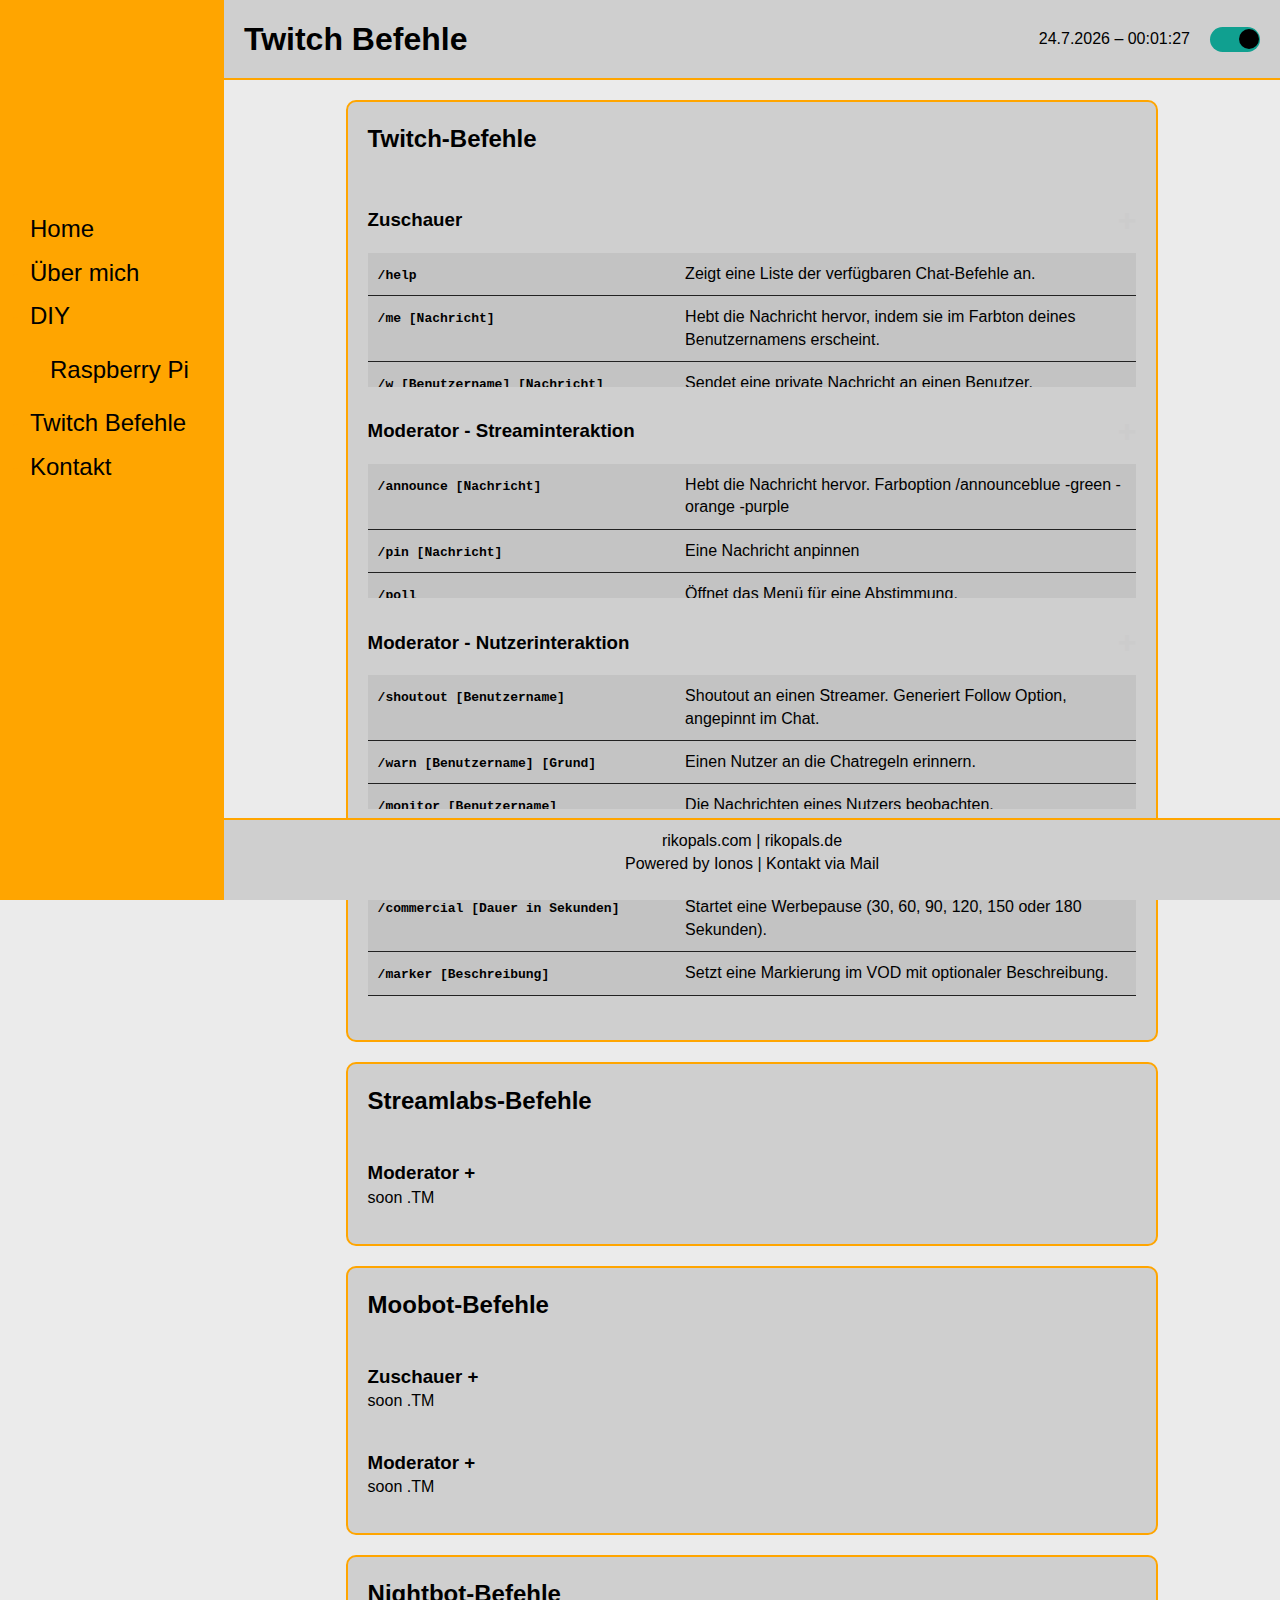
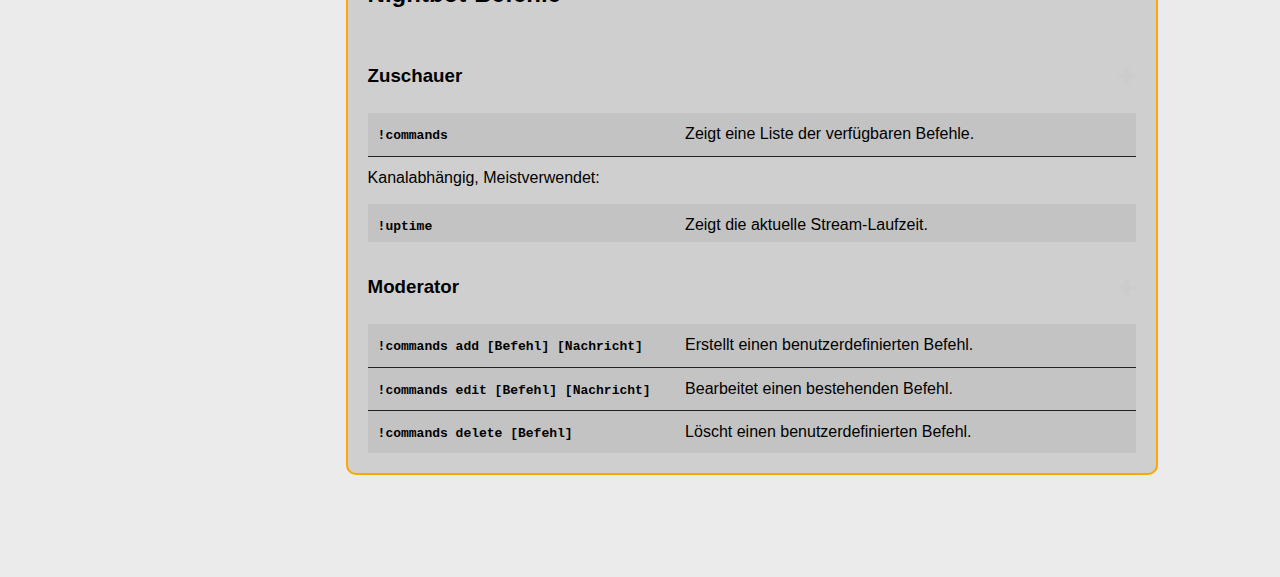
<file: pages/twitch.html>
<!DOCTYPE html>
<html lang="de">
<head>
  <meta charset="UTF-8">
  <meta name="viewport" content="width=device-width, initial-scale=1.0">
  <title>Riko Pals</title>
  <link rel="stylesheet" href="../style.css">
  <link rel="icon" href="../icons/RP.png">
  <script>
    const isLightMode = JSON.parse(localStorage.getItem('isLightMode')) || false; if (isLightMode) {document.documentElement.classList.add('light-mode');} 
  </script>
</head>
<body>
    <div id="fade-overlay"></div>
    <button id="menu-toggle">&#9776;</button>
    <div id="sidebar"> 
      <div>
      <ul>
        <li><a href="../pages/home.html">Home</a></li>
        <li><a href="../pages/me.html">Über mich</a></li>
        <li>
          <a href="../pages/DIY.html">DIY</a>
          <ul>
            <li><a href="../pages/raspi.html">Raspberry Pi</a></li>
          </ul>
        </li>
        <li><a href="../pages/twitch.html">Twitch Befehle</a></li>
        <li><a href="../pages/contact.html">Kontakt</a></li>
      </ul>
    </div>
    </div>

  <div id="content">
    <header>
      <h1 id="page-title">Twitch Befehle</h1>
      <div id="header-right">
        <span id="datetime"></span>
        <label class="theme-switch">
          <input type="checkbox" id="theme-toggle">
          <span class="slider"></span>
        </label>
      </div>
    </header>
    <main>
        <div class="content-box">
          <h2>Twitch-Befehle</h2>
          <br>
              <h3 class="collapsible">Zuschauer <span class="symbol"> + </span></h3>
              <div class="content_collaps">
                  <table>
                    <tr>
                        <td><code>/help</code></td>
                        <td>Zeigt eine Liste der verfügbaren Chat-Befehle an.</td>
                    </tr>                    
                      <tr>
                          <td><code>/me [Nachricht]</code></td>
                          <td>Hebt die Nachricht hervor, indem sie im Farbton deines Benutzernamens erscheint.</td>
                      </tr>
                      <tr>
                          <td><code>/w [Benutzername] [Nachricht]</code></td>
                          <td>Sendet eine private Nachricht an einen Benutzer.</td>
                      </tr>
                      <tr>
                        <td><code>/vote [index]</code></td>
                        <td>Stimmt ab. Index ist die Abstimmungsoption.</td>
                    </tr>
                    <tr>
                        <td><code>/gift [Anzahl]</code></td>
                        <td>Verschenkt eine Anzahl Gifted-Subs.</td>
                    </tr>                           
                      <tr>
                          <td><code>/mods</code></td>
                          <td>Zeigt eine Liste der aktuellen Moderatoren im Kanal an.</td>
                      </tr>
                      <tr>
                          <td><code>/vips</code></td>
                          <td>Zeigt die VIPs des Kanals an.</td>
                      </tr>
                      <tr>
                        <td><code>/block [Nutzername]</code></td>
                        <td>Blockt einen Nutzer.</td>
                    </tr>
                    <tr>
                        <td><code>/unblock [Nutzername]</code></td>
                        <td>Entblockt einen Nutzer.</td>
                    </tr>
                  </table>
                  <table>
                    <p>
                      7Tv:
                    </p>
                    <tr>
                      <td><code>/refresh</code></td>
                      <td>Aktualisiert das aktive Emoteset.</td>
                  </tr>                    
                  </table>
            </div>
            <br>
              <h3 class="collapsible">Moderator - Streaminteraktion<span class="symbol"> + </span></h3>
                <div class="content_collaps">
                    <table>
                        <tr>
                            <td><code>/announce [Nachricht]</code></td>
                            <td>Hebt die Nachricht hervor. Farboption /announceblue -green -orange -purple</td>
                        </tr>
                        <tr>
                            <td><code>/pin [Nachricht]</code></td>
                            <td>Eine Nachricht anpinnen</td>
                        </tr>

                        <tr>
                            <td><code>/poll</code></td>
                            <td>Öffnet das Menü für eine Abstimmung.</td>
                        </tr>
                        <tr>
                            <td><code>/prediction</code></td>
                            <td>Öffnet das Menü für eine Vorhersage.</td>
                        </tr>
                      <tr>
                          <td><code>/clear</code></td>
                          <td>Löscht den gesamten Chatverlauf.</td>
                      </tr>
                      <tr>
                        <td><code>/uniquechat</code></td>
                        <td>Aktiviert den Slow-Modus (Limitierung der Nachrichten).</td>
                    </tr>
                    <tr>
                        <td><code>/uniquechatoff</code></td>
                        <td>Deaktiviert den Slow-Modus.</td>
                    </tr>
                      <tr>
                          <td><code>/slow [Sekunden]</code></td>
                          <td>Aktiviert den Slow-Modus (Limitierung der Nachrichten).</td>
                      </tr>
                      <tr>
                          <td><code>/slowoff</code></td>
                          <td>Deaktiviert den Slow-Modus.</td>
                      </tr>
                      <tr>
                          <td><code>/followers [Zeit]</code></td>
                          <td>Aktiviert den Follower-Modus (nur Follower mit einer bestimmten Mindestzeit können schreiben).</td>
                      </tr>
                      <tr>
                          <td><code>/followersoff</code></td>
                          <td>Deaktiviert den Follower-Modus.</td>
                      </tr>
                      <tr>
                          <td><code>/subscribers</code></td>
                          <td>Aktiviert den Abonnenten-Modus (nur Subs können schreiben).</td>
                      </tr>
                      <tr>
                          <td><code>/subscribersoff</code></td>
                          <td>Deaktiviert den Abonnenten-Modus.</td>
                      </tr>
                      <tr>
                        <td><code>/shield</code></td>
                        <td>Aktiviert den Schutzmodus, der automatisch strengere Regeln aufstellt.</td>
                    </tr>
                    <tr>
                        <td><code>/shieldoff</code></td>
                        <td>Deaktiviert den Schutzmodus.</td>
                    </tr>
                    <tr>
                      <td><code>/raid [Kanalname]</code></td>
                      <td>Startet einen Raid zu einem anderen Kanal.</td>
                  </tr>
                  <tr>
                      <td><code>/unraid</code></td>
                      <td>Hebt einen aktiven Raid auf.</td>
                  </tr>                    
                      <tr>
                          <td><code>/host [Kanalname]</code></td>
                          <td>Hostet einen anderen Kanal.</td>
                      </tr>
                      <tr>
                          <td><code>/unhost</code></td>
                          <td>Beendet das Hosting.</td>
                      </tr>

                </table>
            </div>
            <br>
              <h3 class="collapsible">Moderator - Nutzerinteraktion<span class="symbol"> + </span></h3>
                <div class="content_collaps">
                    <table>
                        <tr>
                            <td><code>/shoutout [Benutzername]</code></td>
                            <td>Shoutout an einen Streamer. Generiert Follow Option, angepinnt im Chat.</td>
                        </tr> 
                        <tr>
                            <td><code>/warn [Benutzername] [Grund]</code></td>
                            <td>Einen Nutzer an die Chatregeln erinnern.</td>
                        </tr>
                        <tr>
                            <td><code>/monitor [Benutzername]</code></td>
                            <td>Die Nachrichten eines Nutzers beobachten.</td>
                        </tr>
                        <tr>
                            <td><code>/unmonitor [Benutzername]</code></td>
                            <td>Die Nachrichten eine Nutzers nicht mehr beobachten.</td>
                        </tr>                           
                        <tr>
                            <td><code>/restrict [Benutzername]</code></td>
                            <td>Die Nachrichten eines Nutzers einschränken.</td>
                        </tr>
                        <tr>
                            <td><code>/unrestrict [Benutzername]</code></td>
                            <td>Die Nachrichten eine Nutzers nicht mehr einschränken.</td>
                        </tr>
                      <tr>
                          <td><code>/timeout [Benutzername] [Sekunden]</code></td>
                          <td>Bannt einen Benutzer temporär.</td>
                      </tr>
                      <tr>
                          <td><code>/untimeout [Benutzername]</code></td>
                          <td>Hebt den Timeout eines Benutzers auf.</td>
                      </tr>
                      <tr>
                        <td><code>/ban [Benutzername] [Grund]</code></td>
                        <td>Bannt einen Benutzer permanent.</td>
                    </tr>
                    <tr>
                        <td><code>/unban [Benutzername]</code></td>
                        <td>Hebt einen Ban auf.</td>
                    </tr>
                </table>
            </div>            
            <br>
                <h3 class="collapsible">Streamer<span class="symbol"> + </span></h3>
                <div class="content_collaps" >
                    <table>
                        <tr>
                            <td><code>/commercial [Dauer in Sekunden]</code></td>
                            <td>Startet eine Werbepause (30, 60, 90, 120, 150 oder 180 Sekunden).</td>
                        </tr>
                        <tr>
                            <td><code>/marker [Beschreibung]</code></td>
                            <td>Setzt eine Markierung im VOD mit optionaler Beschreibung.</td>
                        </tr>
                    </table>
            </div>
        </div>

        <div class="content-box">
          <h2>Streamlabs-Befehle</h2>
          <br>
              <h3>Moderator <span class="symbol"> + </span></h3>
              <div >
                <p> soon .TM
                </p>
                </div>
        </div>

        <div class="content-box">
          <h2>Moobot-Befehle</h2>
          <br>
              <h3>Zuschauer <span class="symbol"> + </span></h3>
              <div >
                <p> soon .TM
                </p>
              </div>
              <br>
              <h3>Moderator <span class="symbol"> + </span></h3>
              <div>
                <p> soon .TM
                </p>
                </div>
        </div>

        <div class="content-box">
          <h2>Nightbot-Befehle</h2>
          <br>
              <h3 class="collapsible">Zuschauer <span class="symbol"> + </span></h3>
              <div class="content_collaps">
                <p>
                    <table>
                        <tr>
                            <td><code>!commands</code></td>
                            <td>Zeigt eine Liste der verfügbaren Befehle.</td>
                        </tr>
                    </table>
                <p>Kanalabhängig, Meistverwendet:</p>
                    <table>
                        <tr>
                          <td><code>!uptime</code></td>
                          <td>Zeigt die aktuelle Stream-Laufzeit.</td>
                        </tr>
                        <tr>
                          <td><code>!title</code></td>
                          <td>Zeigt den aktuellen Stream-Titel an.</td>
                        </tr>
                        <tr>
                          <td><code>!game</code></td>
                          <td>Zeigt das aktuell gestreamte Spiel an.</td>
                        </tr>
                        <tr>
                          <td><code>!lurk</code></td>
                          <td>Informiert, dass du im „Lurk“-Modus bist.</td>
                        </tr>
                        <tr>
                          <td><code>!unlurk</code></td>
                          <td>Informiert, dass du nicht mehr im „Lurk“-Modus bist.</td>
                      </tr>
                  </table>
                </p>
              </div>
              <br>
              <h3 class="collapsible">Moderator <span class="symbol"> + </span></h3>
              <div class="content_collaps">
                <p>
                  <table>
                      <tr>
                          <td><code>!commands add [Befehl] [Nachricht]</code></td>
                          <td>Erstellt einen benutzerdefinierten Befehl.</td>
                      </tr>
                      <tr>
                          <td><code>!commands edit [Befehl] [Nachricht]</code></td>
                          <td>Bearbeitet einen bestehenden Befehl.</td>
                      </tr>
                      <tr>
                          <td><code>!commands delete [Befehl]</code></td>
                          <td>Löscht einen benutzerdefinierten Befehl.</td>
                      </tr>
                      <tr>
                          <td><code>!game [Spiel]</code></td>
                          <td>Ändert das aktuell gestreamte Spiel im Stream.</td>
                      </tr>
                      <tr>
                          <td><code>!title [Titel]</code></td>
                          <td>Ändert den Stream-Titel.</td>
                      </tr>
                      <tr>
                  </table>
                </p>
                </div>
        </div>
      </main>

    <footer>
      <p>rikopals.com | rikopals.de<br>Powered by <a href="https://www.ionos.de" class="link">Ionos</a> | Kontakt via <a href="mailto:info@rikopals.de">Mail</a></p>
    </footer>
  </div>
  <script src="../script.js"></script>
</body>
</html>
</file>
<file: style.css>
/* Reset browser defaults */
* {
    margin: 0;
    padding: 0;
    box-sizing: border-box;
  }

body::-webkit-scrollbar {
  display: none;
}
  
body {
  -ms-overflow-style: none;
  scrollbar-width: none;
}

/* Main */

body {
  font-family: Arial, sans-serif;
  line-height: 1.4;
  color: var(--text-color);
  background-color: var(--bg-color);
  transition: background-color 0.2s ease, color 0.2s ease;
  display: flex;
  height: 100vh;
  overflow-y: scroll;
}

.content {
  height: auto;
}

:root {
  --bg-color: #2c2c2c;
  --content-bg: #3e3e3e;
  --primary-color: #10a090;
  --accent-color: #ffa500;
  --text-color: #ffffff;
}
  
.light-mode {
  --bg-color: #ebebeb;
  --content-bg: #cfcfcf;
  --primary-color: #ffa500;
  --accent-color: #10a090;
  --text-color: #000000;
}

a {
  text-decoration: none;
  color: inherit;
  transition: color 0.2s ease;
}

a:hover {
  color: #2c2c2c;
}


/* Fade overlay */
#fade-overlay {
  position: fixed;
  top: 0;
  left: 0;
  width: 100%;
  height: 100%;
  background-color: var(--bg-color);
  z-index: 99;
  opacity: 0;
  pointer-events: none;
  transition: opacity 0.1s ease;
}

#fade-overlay.active {
  opacity: 1;
  pointer-events: all;
}
  
/* Header */
header {
  position: fixed;
  top: 0;
  left: 0;
  right: 0;
  height: 80px;
  display: flex;
  justify-content: space-between;
  align-items: center;
  background: var(--content-bg);
  transition: background-color 0.2s ease, color 0.2s ease;
  padding: 10px 20px;
  border-bottom: 2px solid var(--primary-color);
  z-index: 10;
}
#page-title {
  padding-left: 224px;
}

#header-right {
  display: flex;
  align-items: center;
}
  
#datetime {
  margin-right: 20px;
  margin-left: 20px;
}
  
/* Theme Switch - Toggle */
.theme-switch {
  position: relative;
  display: inline-block;
  width: 50px;
  height: 25px;
}

.theme-switch input {
  opacity: 0;
  width: 0;
  height: 0;
}

.slider {
  position: absolute;
  cursor: pointer;
  top: 0;
  left: 0;
  right: 0;
  bottom: 0;
  background-color: var(--accent-color);
  transition: 0.2s;
  border-radius: 25px;
}

.slider:before {
  position: absolute;
  content: "";
  height: 20px;
  width: 20px;
  left: 4px;
  bottom: 2.5px;
  background-color: var(--text-color);
  transition: 0.2s;
  border-radius: 50%;
}

input:checked + .slider {
  background-color: var(--accent-color);
}

input:checked + .slider:before {
  transform: translateX(25px);
}
  
/* Content */
#content {
  margin-top: 80px;
  flex: 1;
  display: flex;
  flex-direction: column;
  transition: margin-left 0.3s ease;
  margin-left: 0;
}

#content.shifted {
  margin-left: 224px;
}

main {
  display: flex;
  width: auto;
  flex-direction: column;
  gap: 20px;
  flex: 1;
  justify-content: center;
  align-items: center;
  padding: 20px;
}

.content-box {
  background: var(--content-bg);
  transition: background-color 0.2s ease, color 0.2s ease;
  border: 2px solid var(--primary-color);
  padding: 20px;
  width: 80%;
  border-radius: 10px;
}

.content-box h2 {
  margin-bottom: 20px;
}

.content-box .text {
  text-align: justify;
}
  
.content-layout {
  display: flex;
  justify-content: space-between;
  gap: 20px;
}
  
.content-layout .text {
  width: auto;
  margin-right: 20px;
}
  
.content-layout .image img {
  max-width: 100%;
  border: 2px solid var(--accent-color);
}

.icon{
  height: 48px;
  width: 48px;
  border-radius: 12px;
  box-shadow: 0 0 8px 4px #20202080;
  object-fit: fill;
  overflow: hidden;
  margin: 2px 2px 2px 2px;
  transition: 0.5s;
}

.icon:hover{
  box-shadow: 0 0 12px 4px #000000;
  height: 52px;
  width: 52px;
  margin: 0px 0px 0px 0px;
}

.imgLink {
  width: auto;
  min-width: 128px;
  max-width: 100%;
  height: auto;
  vertical-align: middle;
  border-radius: 16px;
  box-shadow: 0 0 12px 4px #20202080;
  transition: 0.5s;
}

.imgLink:hover {
  box-shadow: 0 0 16px 4px #000000;
}


/* General list styles */
ul, ol {
  margin: 20px 0;
  padding-left: 20px;
  list-style-position: outside;
  font-size: 24px;
  line-height: 1.4;
}

ul {
  list-style-type: disc;
}

ul li {
  margin-bottom: 10px;
}

ol {
  list-style-type: decimal;
}

ol li {
  margin-bottom: 10px;
}

ul li::marker {
  color: var(--primary-color);
  font-size: 18px;
}

ol li::marker {
  color: var(--accent-color);
  font-size: 18px;
  font-weight: bold;
}

h4, p b {
  color: var(--primary-color);
  font-size: 18px;
  font-weight: bold;
  margin-bottom: 10px;
}

p {
  margin-bottom: 15px; 
}

pre {
  display: block;
  overflow-x: auto;
  white-space: pre-wrap;
  word-wrap: break-word;
  padding: 5px;
  font-family: 'Courier New', Courier, monospace;
  max-width: 100%;
  background-color: black;
  color: white;
  border-radius: 4px;
}

/* Styling for the collapsible content */
.content_collaps {
  overflow-y: scroll;
  overflow-x: hidden;
  height: 16vh;
  transition: height 0.3s ease-out;
}

.collapsible {
  cursor: pointer;
  user-select: none;
  display: flex;
  justify-content: space-between;
  align-items: center;
}
.collapsible .symbol {
  font-size: xx-large;
  font-weight: bold;
  margin-left: 10px;
  color: #ccc;
  transition: transform 0.3s ease;
}
.collapsible.active .symbol {
  transform: rotate(45deg);
  color: #fff;
}
.content_collaps::-webkit-scrollbar {
  width: 8px;
}
.content_collaps::-webkit-scrollbar-thumb {
  background: var(--text-color);
  border-radius: 4px;
}
.content_collaps::-webkit-scrollbar-track {
  background: var(--bg-color);
}
.content_collaps.open {
  overflow-y: none;
  height: auto;
}


/* Styling table */
table {
  width: 100%;
  border-collapse: collapse;
  margin: 10px 0;
}
table td:first-child {
  width: 40%;
  text-align: left;
  padding: 10px;
  vertical-align: top;
  color: var(--text-color);
  font-weight: bold;
}
table td:last-child {
  width: 60%;
  text-align: left;
  padding: 10px;
  vertical-align: top;
  color: var(--text-color);
}
table tr {
  border-bottom: 1px solid #222222;
}
table tr:nth-child(even) {
  background-color: #1a1a1a10;
}

table tr:nth-child(odd) {
  background-color: #10101010;
}

/* footer */

#privacy-notice {
  position: fixed;
  bottom: 20px;
  left: 58%;
  transform: translateX(-50%);
  background-color: rgba(0, 0, 0);
  color: white;
  padding: 15px 20px;
  box-shadow: 0 4px 8px rgba(0, 0, 0, 0.3);
  font-size: 14px;
  z-index: 1000;
  opacity: 1;
  transition: opacity 1s ease;
}

/* Footer */
footer {
  text-align: center;
  background: var(--content-bg);
  transition: background-color 0.2s ease, color 0.2s ease;
  padding: 10px;
  position: sticky;
  bottom: 0;
  width: 100%;
  border-top: 2px solid var(--primary-color);
}

/* === HAMBURGER BUTTON === */
#menu-toggle {
  display: none; /* Nur mobil sichtbar */
  position: fixed;
  top: 10px;
  left: 10px;
  font-size: 30px;
  background: none;
  border: none;
  color: var(--text-color);
  z-index: 50; /* Über Sidebar */
  cursor: pointer;
}

/* === SIDEBAR STANDARD === */
#sidebar {
  position: fixed;
  top: 0;
  left: 0;
  height: 100%;
  width: 224px;
  background: var(--primary-color);
  padding: 10px;
  padding-top: 96px; /* Abstand nach oben */
  overflow-y: auto;
  z-index: 20;
  transition: transform 0.3s ease;
}

#sidebar div {
  list-style: none;
  padding-top: 96px;
}

/* === DESKTOP === */
@media (min-width: 1025px) {
  #content {
    margin-left: 224px;
  }

  #content.shifted {
    margin-left: 224px;
  }

  #sidebar {
    transform: translateX(0);
  }

  #menu-toggle {
    display: none;
  }
}

/* === MOBILE === */
@media (max-width: 1024px) {
  #content {
    margin-left: 0;
  }

  #content.shifted {
    margin-left: 224px; /* Nur wenn Sidebar geöffnet */
  }

  #sidebar {
    transform: translateX(-100%);
  }

  #sidebar.active {
    transform: translateX(0);
  }

  #menu-toggle {
    display: block;
  }
}



/*

@media (prefers-reduced-motion: reduce) {
  * {
    transition: none !important;
  }
}

*/
</file>
